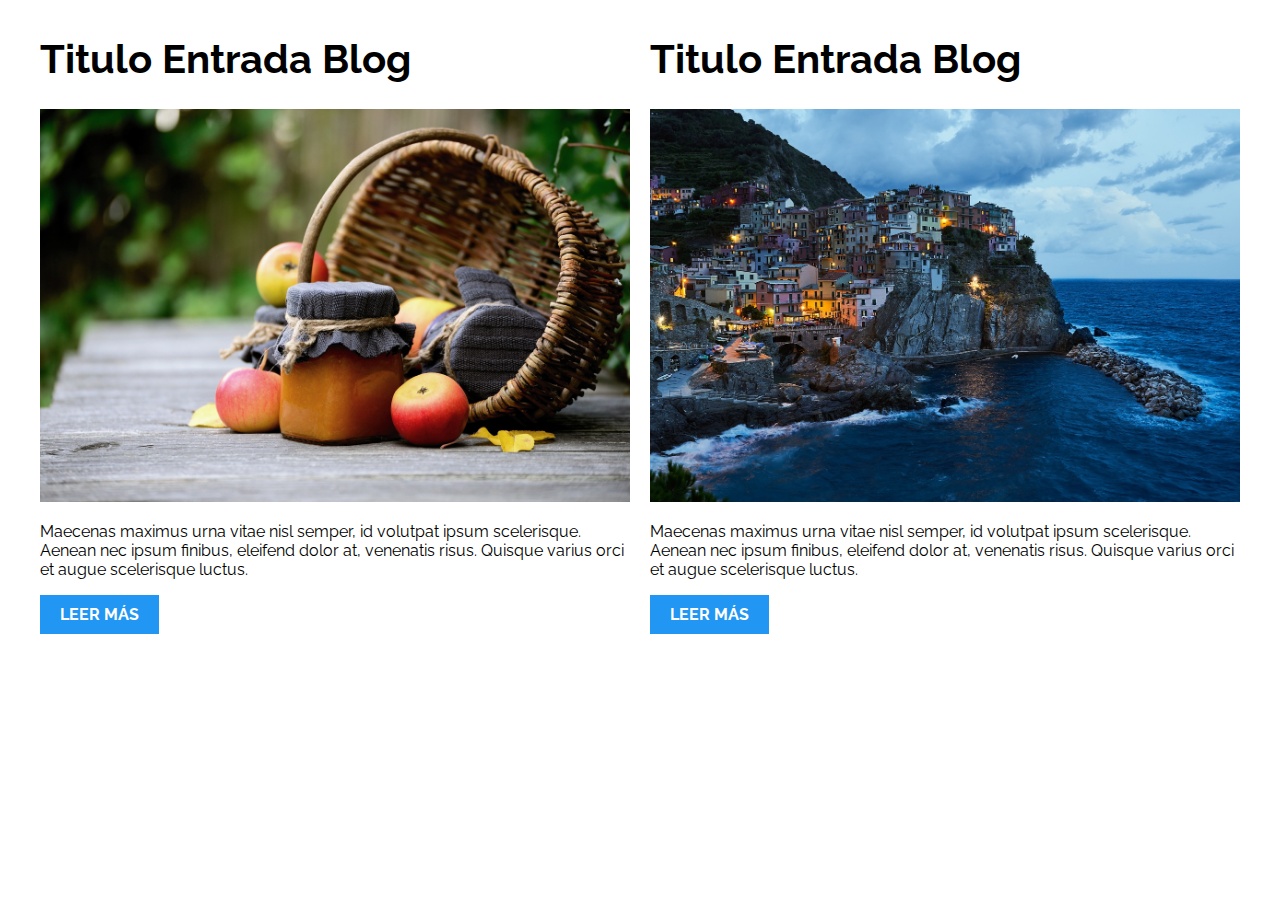
<file: 01-2columnas_iguales_css_grid/index.html>
<!DOCTYPE html>
<html>

<head>
    <meta charset="utf-8">
    <title>Patrones Responsive Web Design - 2 Columnas</title>
    <link rel="stylesheet" href="https://necolas.github.io/normalize.css/8.0.1/normalize.css">
    <link href="https://fonts.googleapis.com/css?family=Raleway:400,700,900" rel="stylesheet">
    <link rel="stylesheet" href="css/styles.css">
    <meta name="viewport" content="width=device-width, initial-scale=1">
</head>

<body>

    <div class="contenedor dos-columna">
        <article class="entrada-blog">
            <h1>Titulo Entrada Blog</h1>
            <img src="img/imagen1.jpg">
            <p>Maecenas maximus urna vitae nisl semper, id volutpat ipsum scelerisque. Aenean nec ipsum finibus, eleifend dolor at, venenatis risus. Quisque varius orci et augue scelerisque luctus.</p>
            <a href="#">Leer más</a>
        </article>
        <article class="entrada-blog">
            <h1>Titulo Entrada Blog</h1>
            <img src="img/imagen2.jpg">
            <p>Maecenas maximus urna vitae nisl semper, id volutpat ipsum scelerisque. Aenean nec ipsum finibus, eleifend dolor at, venenatis risus. Quisque varius orci et augue scelerisque luctus.</p>
            <a href="#">Leer más</a>
        </article>
    </div>

</body>

</html>
</file>
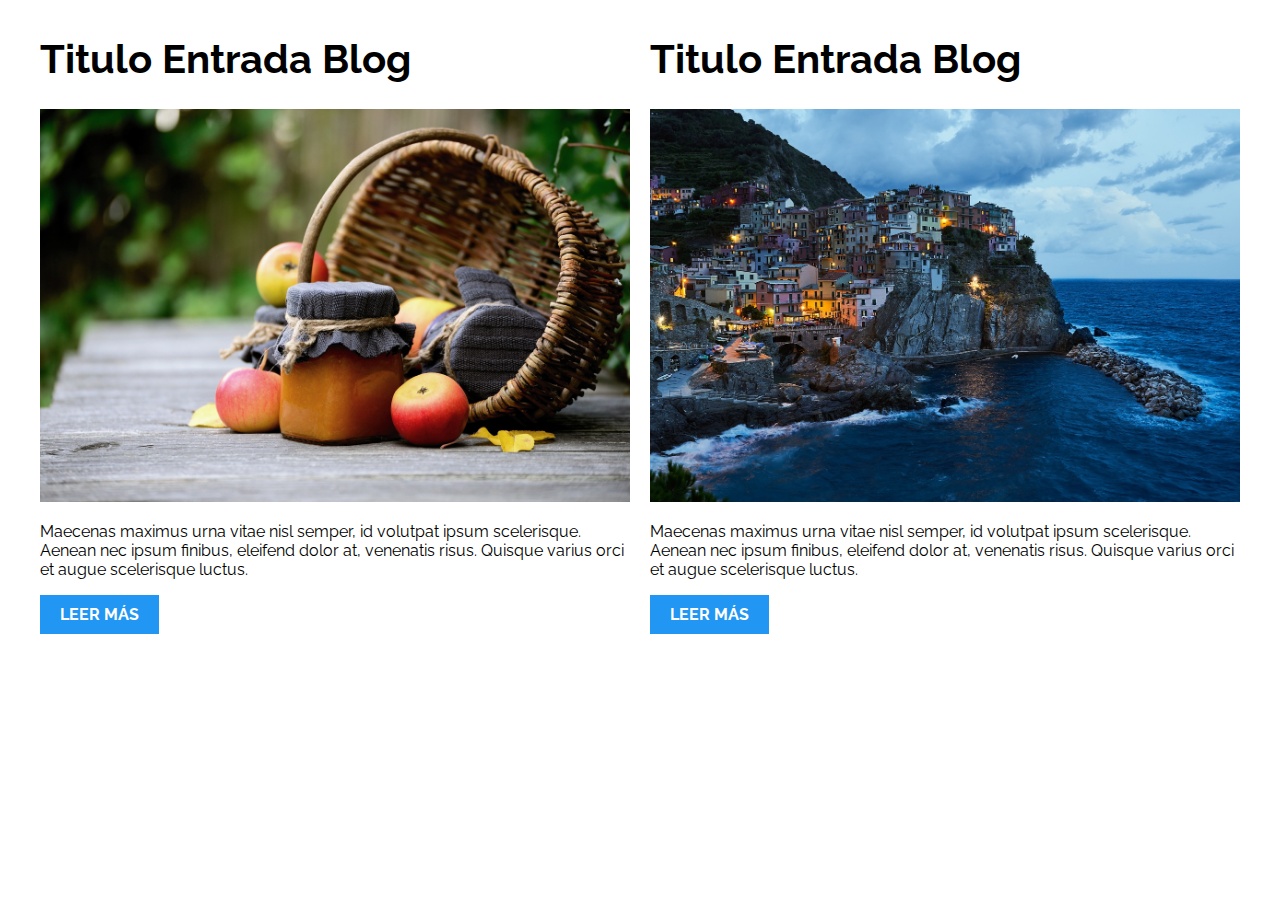
<file: 02-2columnas_iguales_flexbox/index.html>
<!DOCTYPE html>
<html>

<head>
    <meta charset="utf-8">
    <title>Patrones Responsive Web Design - 2 Columnas</title>
    <link rel="stylesheet" href="https://necolas.github.io/normalize.css/8.0.1/normalize.css">
    <link href="https://fonts.googleapis.com/css?family=Raleway:400,700,900" rel="stylesheet">
    <link rel="stylesheet" href="css/styles.css">
    <meta name="viewport" content="width=device-width, initial-scale=1">
</head>

<body>
    <div class="contenedor dos-columna">
        <article class="entrada-blog">
            <h1>Titulo Entrada Blog</h1>
            <img src="img/imagen1.jpg">
            <p>Maecenas maximus urna vitae nisl semper, id volutpat ipsum scelerisque. Aenean nec ipsum finibus, eleifend dolor at, venenatis risus. Quisque varius orci et augue scelerisque luctus.</p>
            <a href="#">Leer más</a>
        </article>
        <article class="entrada-blog">
            <h1>Titulo Entrada Blog</h1>
            <img src="img/imagen2.jpg">
            <p>Maecenas maximus urna vitae nisl semper, id volutpat ipsum scelerisque. Aenean nec ipsum finibus, eleifend dolor at, venenatis risus. Quisque varius orci et augue scelerisque luctus.</p>
            <a href="#">Leer más</a>
        </article>
    </div>

</body>

</html>
</file>
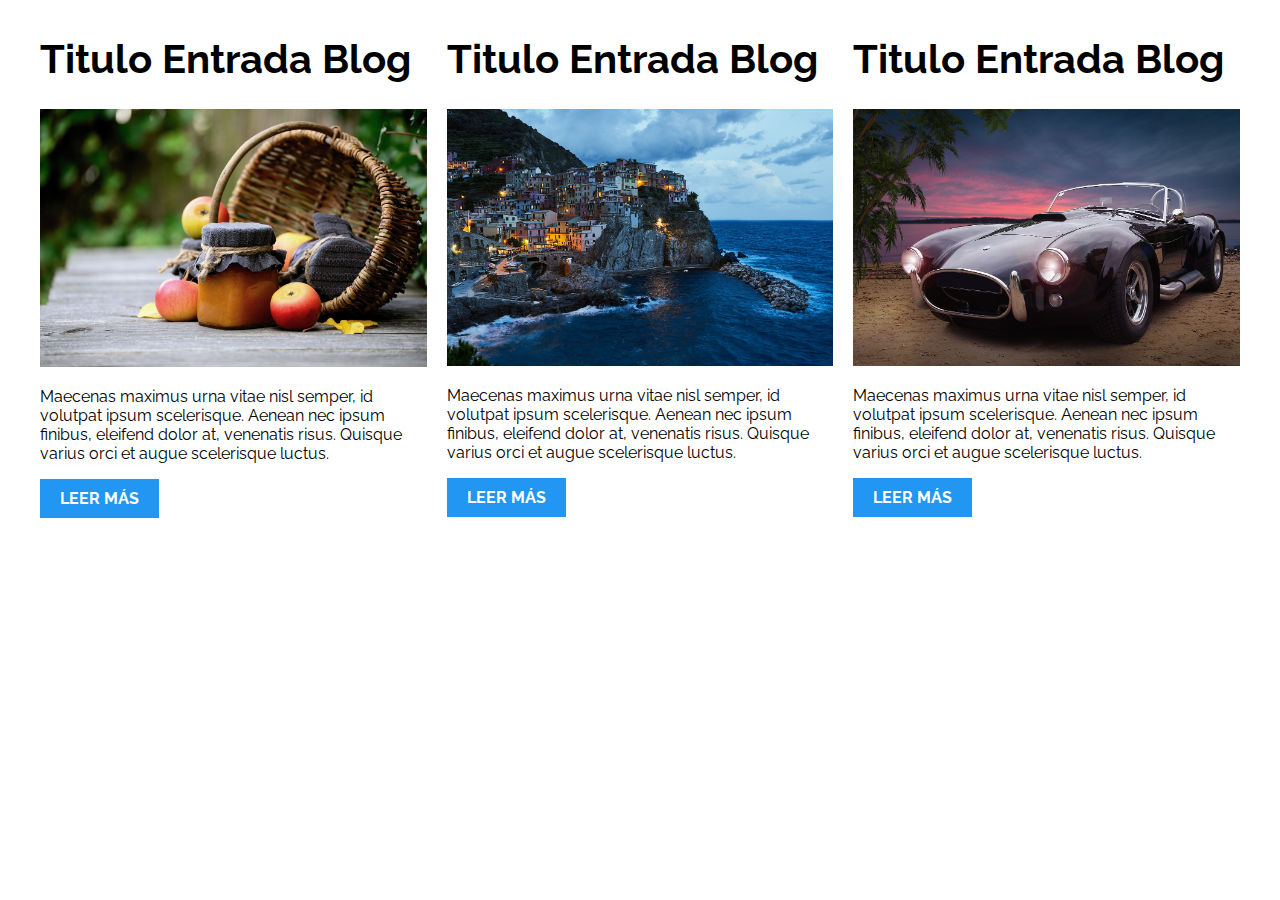
<file: 03-3columnas_iguales_css_grid/index.html>
<!DOCTYPE html>
<html>

<head>
    <meta charset="utf-8">
    <title>Patrones Responsive Web Design - 3 Columnas Iguales</title>
    <link rel="stylesheet" href="https://necolas.github.io/normalize.css/8.0.1/normalize.css">
    <link href="https://fonts.googleapis.com/css?family=Raleway:400,700,900" rel="stylesheet">
    <link rel="stylesheet" href="css/styles.css">
    <meta name="viewport" content="width=device-width, initial-scale=1">
</head>

<body>

    <div class="contenedor tres-columna">
        <article class="entrada-blog">
            <h1>Titulo Entrada Blog</h1>
            <img src="img/imagen1.jpg">
            <p>Maecenas maximus urna vitae nisl semper, id volutpat ipsum scelerisque. Aenean nec ipsum finibus, eleifend dolor at, venenatis risus. Quisque varius orci et augue scelerisque luctus.</p>
            <a href="#">Leer más</a>
        </article>

        <article class="entrada-blog">
            <h1>Titulo Entrada Blog</h1>
            <img src="img/imagen2.jpg">

            <p>Maecenas maximus urna vitae nisl semper, id volutpat ipsum scelerisque. Aenean nec ipsum finibus, eleifend dolor at, venenatis risus. Quisque varius orci et augue scelerisque luctus.</p>
            <a href="#">Leer más</a>
        </article>

        <article class="entrada-blog">
            <h1>Titulo Entrada Blog</h1>
            <img src="img/imagen3.jpg">

            <p>Maecenas maximus urna vitae nisl semper, id volutpat ipsum scelerisque. Aenean nec ipsum finibus, eleifend dolor at, venenatis risus. Quisque varius orci et augue scelerisque luctus.</p>
            <a href="#">Leer más</a>
        </article>
    </div>

</body>

</html>
</file>
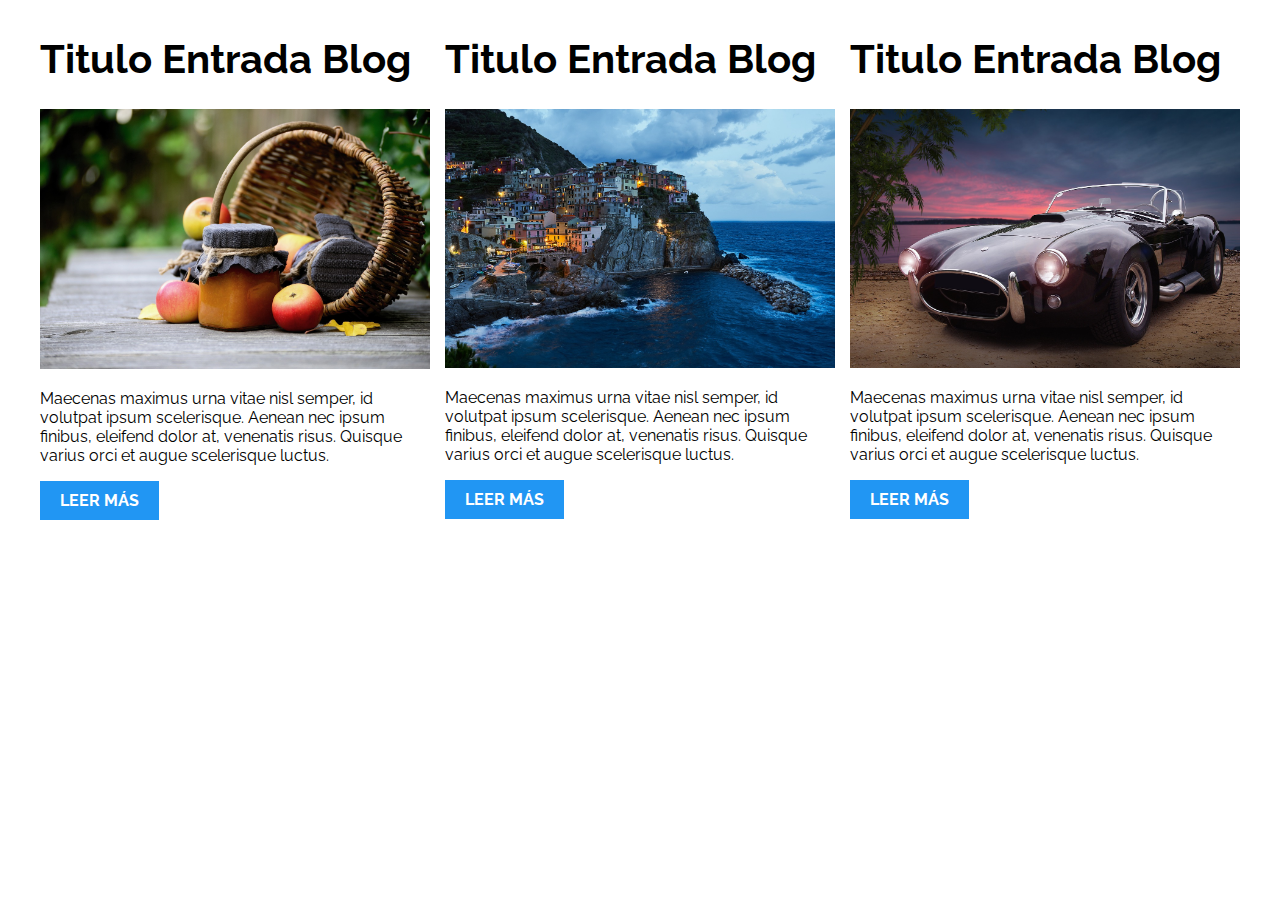
<file: 04-3columnas_iguales_flexbox/index.html>
<!DOCTYPE html>
<html>

<head>
    <meta charset="utf-8">
    <title>Patrones Responsive Web Design - 3 Columnas Iguales</title>
    <link rel="stylesheet" href="https://necolas.github.io/normalize.css/8.0.1/normalize.css">
    <link href="https://fonts.googleapis.com/css?family=Raleway:400,700,900" rel="stylesheet">
    <link rel="stylesheet" href="css/styles.css">
    <meta name="viewport" content="width=device-width, initial-scale=1">
</head>

<body>

    <div class="contenedor tres-columna">
        <article class="entrada-blog">
            <h1>Titulo Entrada Blog</h1>
            <img src="img/imagen1.jpg">
            <p>Maecenas maximus urna vitae nisl semper, id volutpat ipsum scelerisque. Aenean nec ipsum finibus, eleifend dolor at, venenatis risus. Quisque varius orci et augue scelerisque luctus.</p>
            <a href="#">Leer más</a>
        </article>

        <article class="entrada-blog">
            <h1>Titulo Entrada Blog</h1>
            <img src="img/imagen2.jpg">

            <p>Maecenas maximus urna vitae nisl semper, id volutpat ipsum scelerisque. Aenean nec ipsum finibus, eleifend dolor at, venenatis risus. Quisque varius orci et augue scelerisque luctus.</p>
            <a href="#">Leer más</a>
        </article>

        <article class="entrada-blog">
            <h1>Titulo Entrada Blog</h1>
            <img src="img/imagen3.jpg">

            <p>Maecenas maximus urna vitae nisl semper, id volutpat ipsum scelerisque. Aenean nec ipsum finibus, eleifend dolor at, venenatis risus. Quisque varius orci et augue scelerisque luctus.</p>
            <a href="#">Leer más</a>
        </article>
    </div>
</body>

</html>
</file>
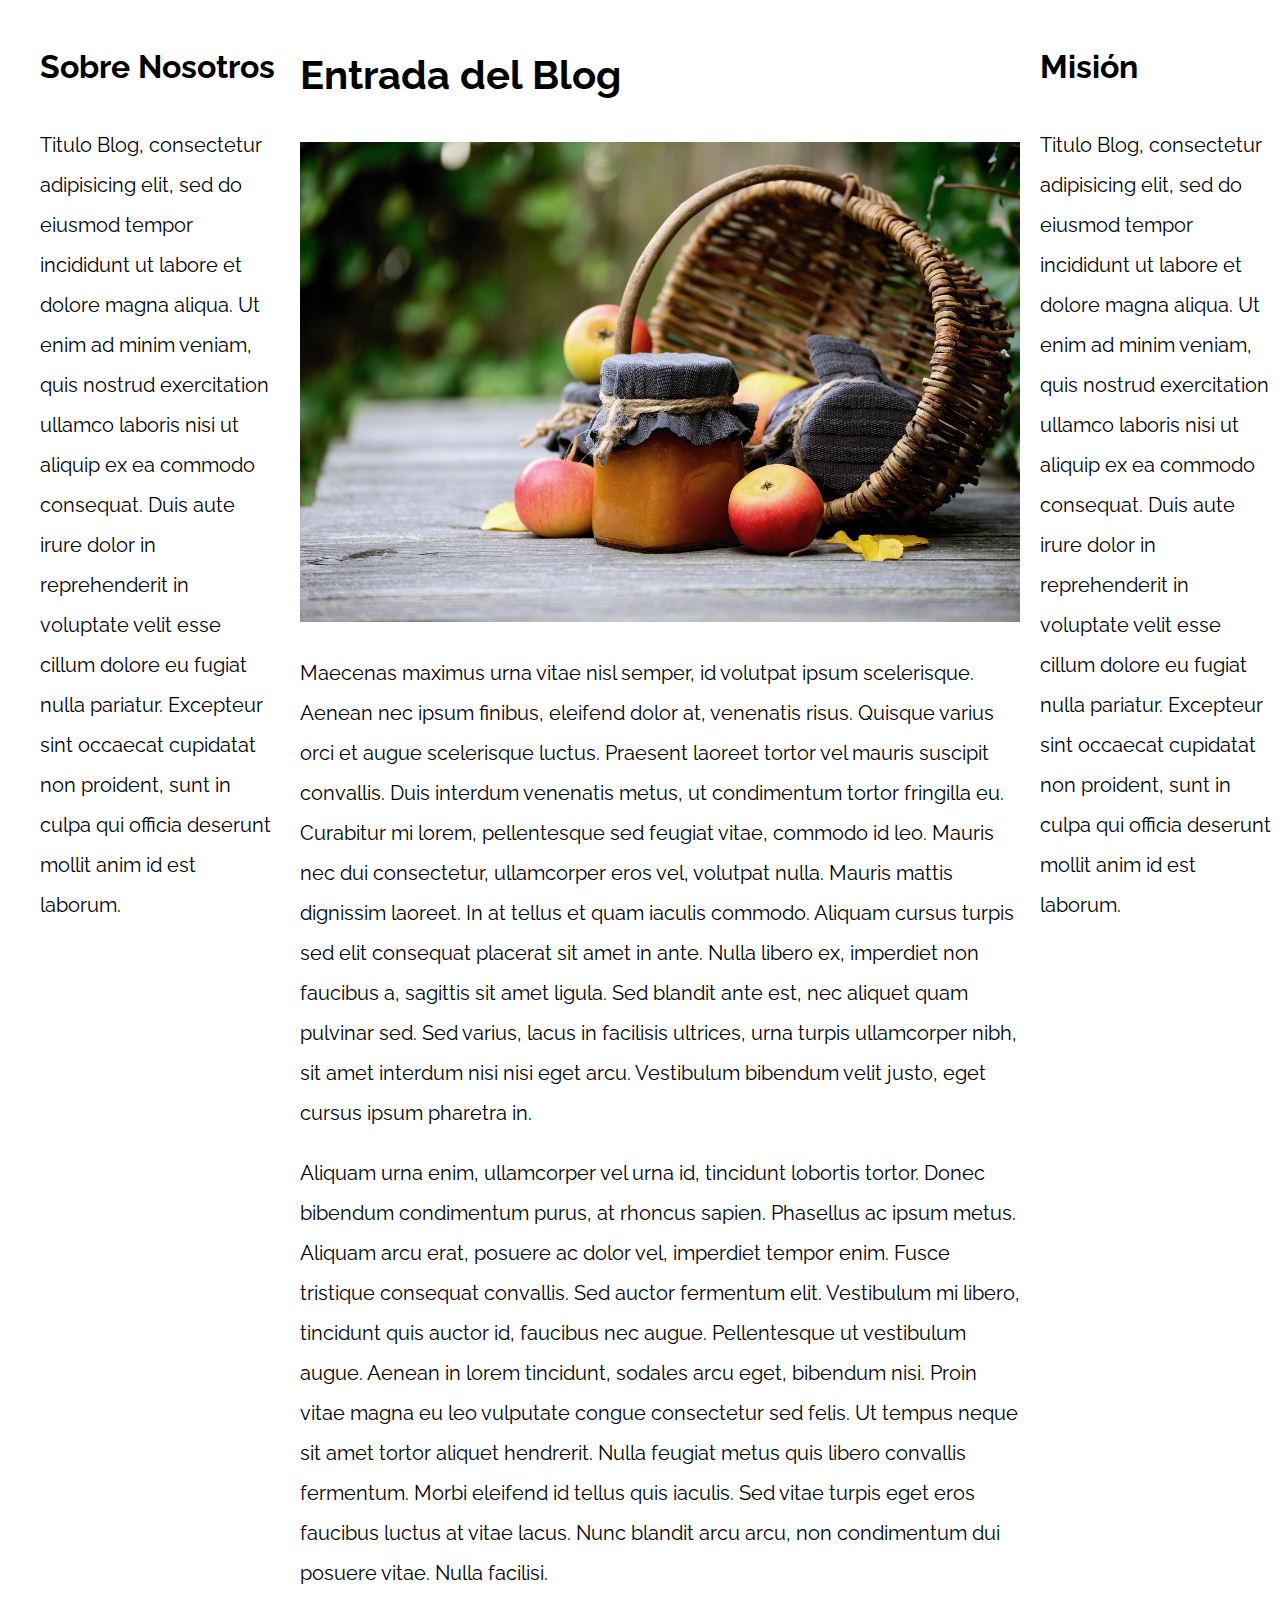
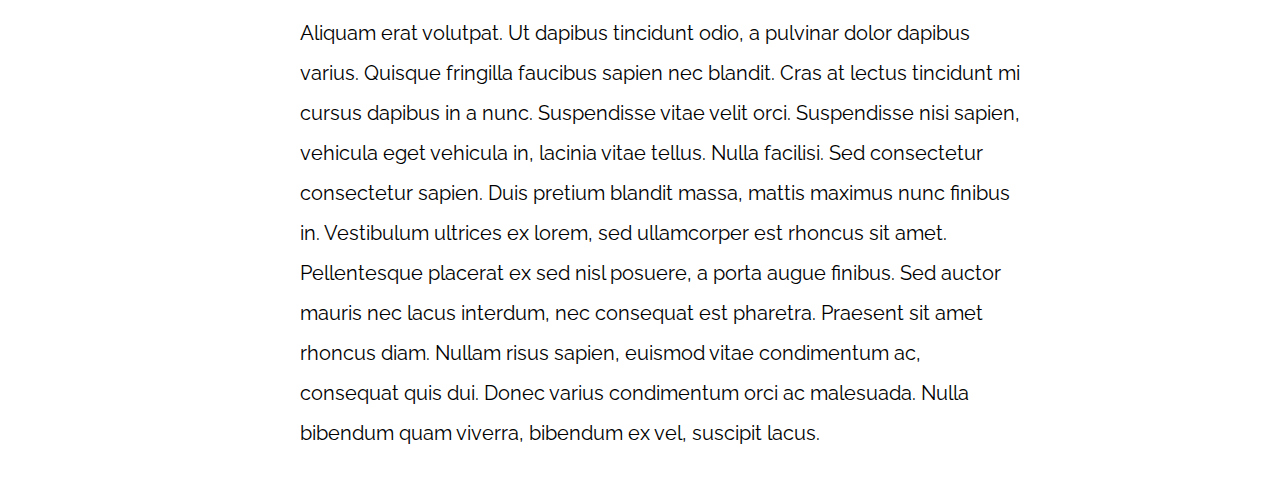
<file: 05-3columnas_css_grid/index.html>
<!DOCTYPE html>
<html>

<head>
    <meta charset="utf-8">
    <title>Patrones Responsive Web Design</title>
    <link rel="stylesheet" href="https://necolas.github.io/normalize.css/8.0.1/normalize.css">
    <link href="https://fonts.googleapis.com/css?family=Raleway:400,700,900" rel="stylesheet">
    <link rel="stylesheet" href="css/styles.css">
    <meta name="viewport" content="width=device-width, initial-scale=1">
</head>

<body>

    <div class="contenedor contenedor-grid">
        <main class="principal">
            <article>
                <h1>Entrada del Blog</h1>
                <img src="img/imagen1.jpg">

                <p>Maecenas maximus urna vitae nisl semper, id volutpat ipsum scelerisque. Aenean nec ipsum finibus, eleifend dolor at, venenatis risus. Quisque varius orci et augue scelerisque luctus. Praesent laoreet tortor vel mauris suscipit convallis.
                    Duis interdum venenatis metus, ut condimentum tortor fringilla eu. Curabitur mi lorem, pellentesque sed feugiat vitae, commodo id leo. Mauris nec dui consectetur, ullamcorper eros vel, volutpat nulla. Mauris mattis dignissim laoreet.
                    In at tellus et quam iaculis commodo. Aliquam cursus turpis sed elit consequat placerat sit amet in ante. Nulla libero ex, imperdiet non faucibus a, sagittis sit amet ligula. Sed blandit ante est, nec aliquet quam pulvinar sed. Sed
                    varius, lacus in facilisis ultrices, urna turpis ullamcorper nibh, sit amet interdum nisi nisi eget arcu. Vestibulum bibendum velit justo, eget cursus ipsum pharetra in.</p>

                <p>Aliquam urna enim, ullamcorper vel urna id, tincidunt lobortis tortor. Donec bibendum condimentum purus, at rhoncus sapien. Phasellus ac ipsum metus. Aliquam arcu erat, posuere ac dolor vel, imperdiet tempor enim. Fusce tristique consequat
                    convallis. Sed auctor fermentum elit. Vestibulum mi libero, tincidunt quis auctor id, faucibus nec augue. Pellentesque ut vestibulum augue. Aenean in lorem tincidunt, sodales arcu eget, bibendum nisi. Proin vitae magna eu leo vulputate
                    congue consectetur sed felis. Ut tempus neque sit amet tortor aliquet hendrerit. Nulla feugiat metus quis libero convallis fermentum. Morbi eleifend id tellus quis iaculis. Sed vitae turpis eget eros faucibus luctus at vitae lacus.
                    Nunc blandit arcu arcu, non condimentum dui posuere vitae. Nulla facilisi.</p>

                <p>Aliquam erat volutpat. Ut dapibus tincidunt odio, a pulvinar dolor dapibus varius. Quisque fringilla faucibus sapien nec blandit. Cras at lectus tincidunt mi cursus dapibus in a nunc. Suspendisse vitae velit orci. Suspendisse nisi sapien,
                    vehicula eget vehicula in, lacinia vitae tellus. Nulla facilisi. Sed consectetur consectetur sapien. Duis pretium blandit massa, mattis maximus nunc finibus in. Vestibulum ultrices ex lorem, sed ullamcorper est rhoncus sit amet. Pellentesque
                    placerat ex sed nisl posuere, a porta augue finibus. Sed auctor mauris nec lacus interdum, nec consequat est pharetra. Praesent sit amet rhoncus diam. Nullam risus sapien, euismod vitae condimentum ac, consequat quis dui. Donec varius
                    condimentum orci ac malesuada. Nulla bibendum quam viverra, bibendum ex vel, suscipit lacus.</p>

            </article>
        </main>

        <aside class="sidebar-1">
            <h2>Sobre Nosotros</h2>
            <p>Titulo Blog, consectetur adipisicing elit, sed do eiusmod tempor incididunt ut labore et dolore magna aliqua. Ut enim ad minim veniam, quis nostrud exercitation ullamco laboris nisi ut aliquip ex ea commodo consequat. Duis aute irure dolor
                in reprehenderit in voluptate velit esse cillum dolore eu fugiat nulla pariatur. Excepteur sint occaecat cupidatat non proident, sunt in culpa qui officia deserunt mollit anim id est laborum.</p>
        </aside>
        <aside class="sidebar-2">
            <h2>Misión</h2>
            <p>Titulo Blog, consectetur adipisicing elit, sed do eiusmod tempor incididunt ut labore et dolore magna aliqua. Ut enim ad minim veniam, quis nostrud exercitation ullamco laboris nisi ut aliquip ex ea commodo consequat. Duis aute irure dolor
                in reprehenderit in voluptate velit esse cillum dolore eu fugiat nulla pariatur. Excepteur sint occaecat cupidatat non proident, sunt in culpa qui officia deserunt mollit anim id est laborum.</p>
        </aside>
    </div>

</body>

</html>
</file>
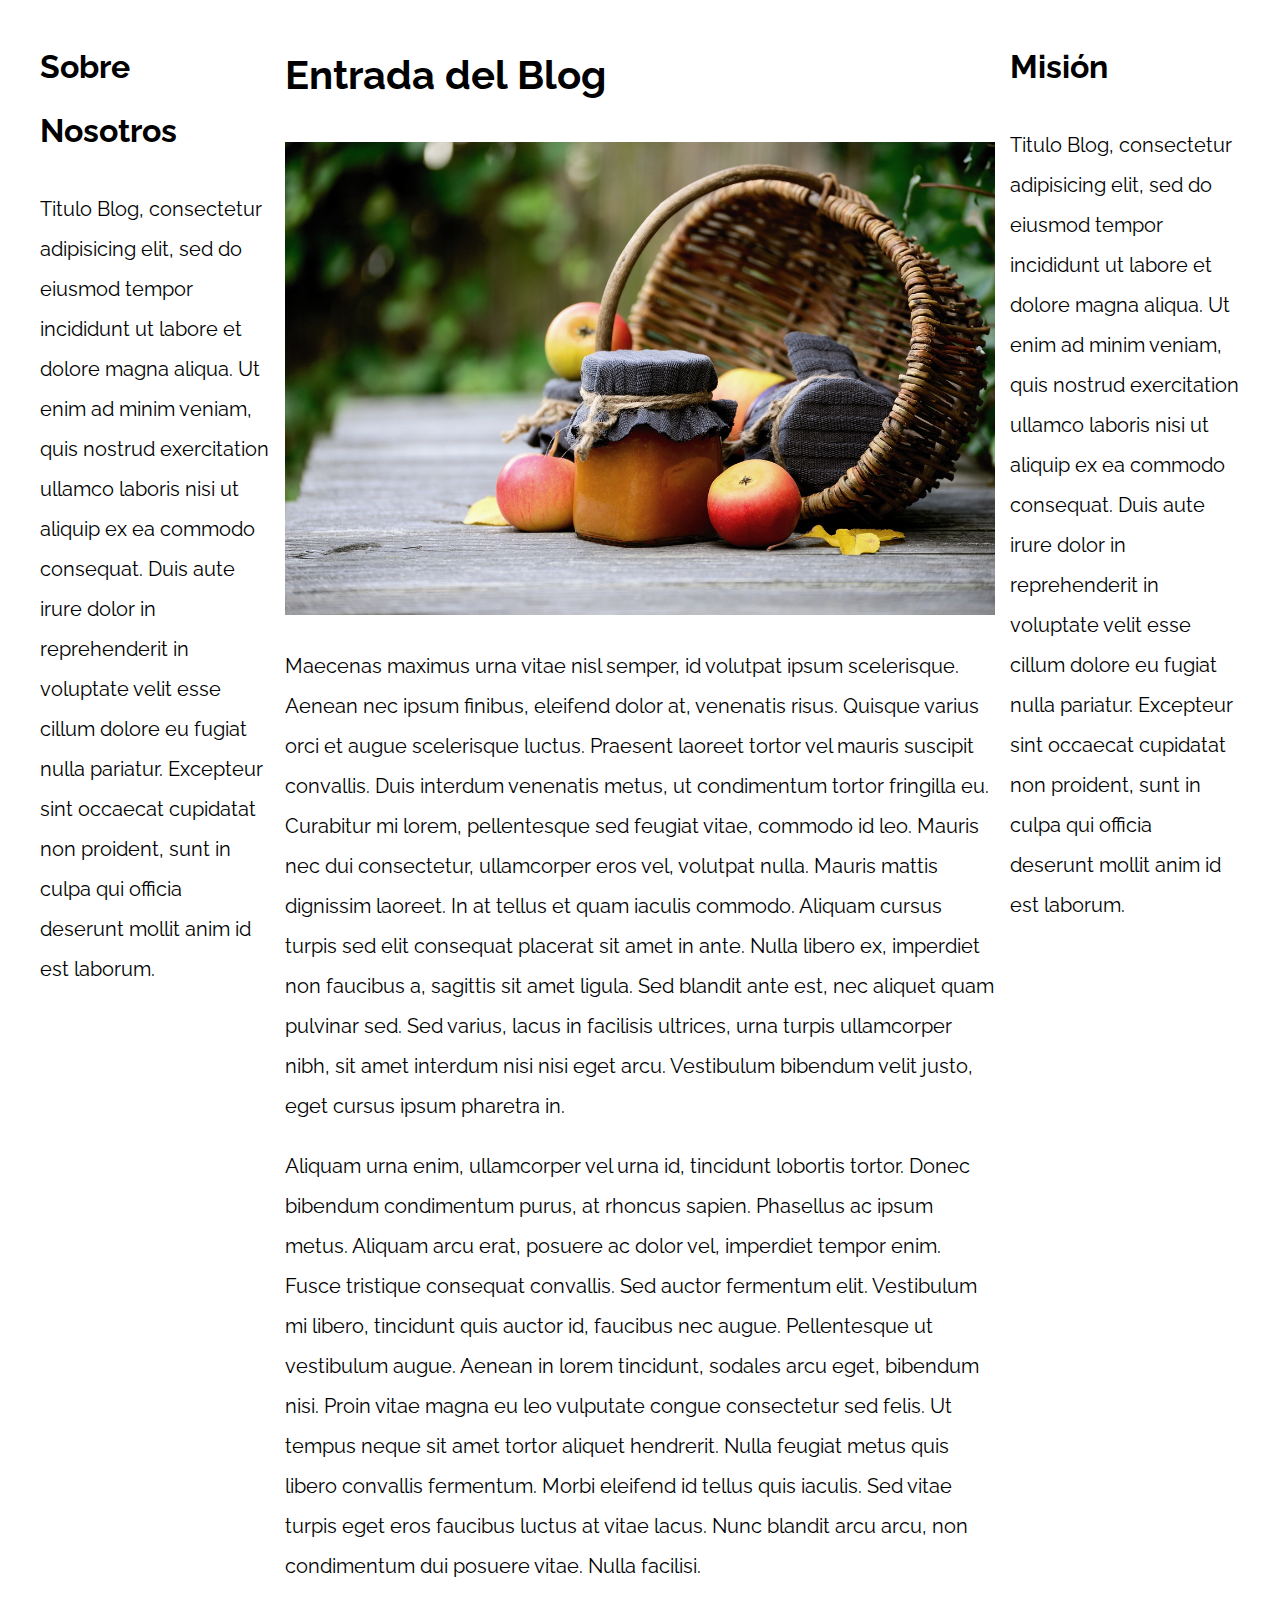
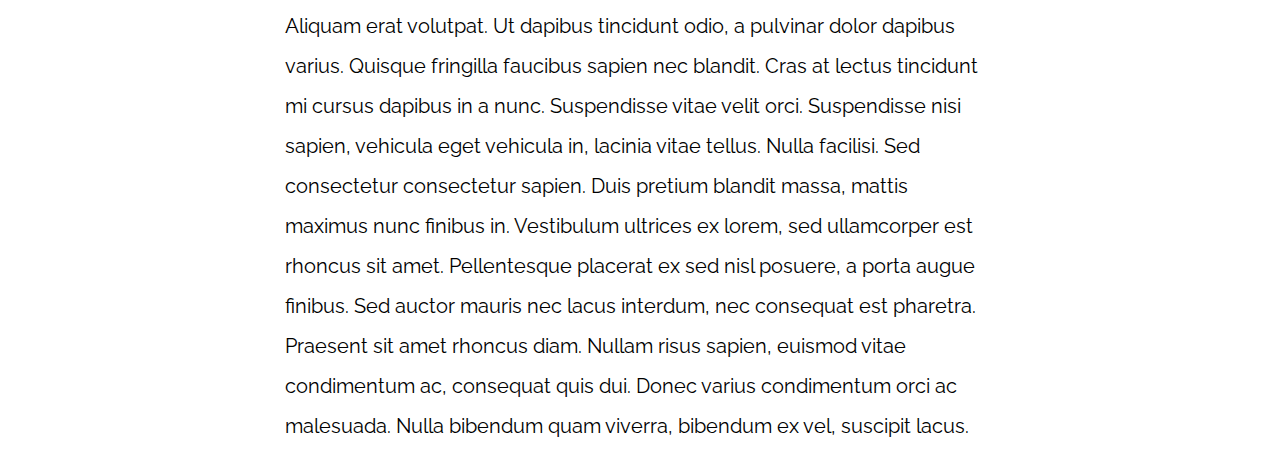
<file: 06-3columnas_flexbox/index.html>
<!DOCTYPE html>
<html>

<head>
    <meta charset="utf-8">
    <title>Patrones Responsive Web Design</title>
    <link rel="stylesheet" href="https://necolas.github.io/normalize.css/8.0.1/normalize.css">
    <link href="https://fonts.googleapis.com/css?family=Raleway:400,700,900" rel="stylesheet">
    <link rel="stylesheet" href="css/styles.css">
    <meta name="viewport" content="width=device-width, initial-scale=1">
</head>

<body>

    <div class="contenedor contenedor-flex">
        <main class="contenido-principal">
            <article>
                <h1>Entrada del Blog</h1>
                <img src="img/imagen1.jpg">

                <p>Maecenas maximus urna vitae nisl semper, id volutpat ipsum scelerisque. Aenean nec ipsum finibus, eleifend dolor at, venenatis risus. Quisque varius orci et augue scelerisque luctus. Praesent laoreet tortor vel mauris suscipit convallis.
                    Duis interdum venenatis metus, ut condimentum tortor fringilla eu. Curabitur mi lorem, pellentesque sed feugiat vitae, commodo id leo. Mauris nec dui consectetur, ullamcorper eros vel, volutpat nulla. Mauris mattis dignissim laoreet.
                    In at tellus et quam iaculis commodo. Aliquam cursus turpis sed elit consequat placerat sit amet in ante. Nulla libero ex, imperdiet non faucibus a, sagittis sit amet ligula. Sed blandit ante est, nec aliquet quam pulvinar sed. Sed
                    varius, lacus in facilisis ultrices, urna turpis ullamcorper nibh, sit amet interdum nisi nisi eget arcu. Vestibulum bibendum velit justo, eget cursus ipsum pharetra in.</p>

                <p>Aliquam urna enim, ullamcorper vel urna id, tincidunt lobortis tortor. Donec bibendum condimentum purus, at rhoncus sapien. Phasellus ac ipsum metus. Aliquam arcu erat, posuere ac dolor vel, imperdiet tempor enim. Fusce tristique consequat
                    convallis. Sed auctor fermentum elit. Vestibulum mi libero, tincidunt quis auctor id, faucibus nec augue. Pellentesque ut vestibulum augue. Aenean in lorem tincidunt, sodales arcu eget, bibendum nisi. Proin vitae magna eu leo vulputate
                    congue consectetur sed felis. Ut tempus neque sit amet tortor aliquet hendrerit. Nulla feugiat metus quis libero convallis fermentum. Morbi eleifend id tellus quis iaculis. Sed vitae turpis eget eros faucibus luctus at vitae lacus.
                    Nunc blandit arcu arcu, non condimentum dui posuere vitae. Nulla facilisi.</p>

                <p>Aliquam erat volutpat. Ut dapibus tincidunt odio, a pulvinar dolor dapibus varius. Quisque fringilla faucibus sapien nec blandit. Cras at lectus tincidunt mi cursus dapibus in a nunc. Suspendisse vitae velit orci. Suspendisse nisi sapien,
                    vehicula eget vehicula in, lacinia vitae tellus. Nulla facilisi. Sed consectetur consectetur sapien. Duis pretium blandit massa, mattis maximus nunc finibus in. Vestibulum ultrices ex lorem, sed ullamcorper est rhoncus sit amet. Pellentesque
                    placerat ex sed nisl posuere, a porta augue finibus. Sed auctor mauris nec lacus interdum, nec consequat est pharetra. Praesent sit amet rhoncus diam. Nullam risus sapien, euismod vitae condimentum ac, consequat quis dui. Donec varius
                    condimentum orci ac malesuada. Nulla bibendum quam viverra, bibendum ex vel, suscipit lacus.</p>

            </article>
        </main>

        <aside class="sidebar-1 sidebar">
            <h2>Sobre Nosotros</h2>
            <p>Titulo Blog, consectetur adipisicing elit, sed do eiusmod tempor incididunt ut labore et dolore magna aliqua. Ut enim ad minim veniam, quis nostrud exercitation ullamco laboris nisi ut aliquip ex ea commodo consequat. Duis aute irure dolor
                in reprehenderit in voluptate velit esse cillum dolore eu fugiat nulla pariatur. Excepteur sint occaecat cupidatat non proident, sunt in culpa qui officia deserunt mollit anim id est laborum.</p>
        </aside>
        <aside class="sidebar-2 sidebar">
            <h2>Misión</h2>
            <p>Titulo Blog, consectetur adipisicing elit, sed do eiusmod tempor incididunt ut labore et dolore magna aliqua. Ut enim ad minim veniam, quis nostrud exercitation ullamco laboris nisi ut aliquip ex ea commodo consequat. Duis aute irure dolor
                in reprehenderit in voluptate velit esse cillum dolore eu fugiat nulla pariatur. Excepteur sint occaecat cupidatat non proident, sunt in culpa qui officia deserunt mollit anim id est laborum.</p>
        </aside>
    </div>

</body>

</html>
</file>
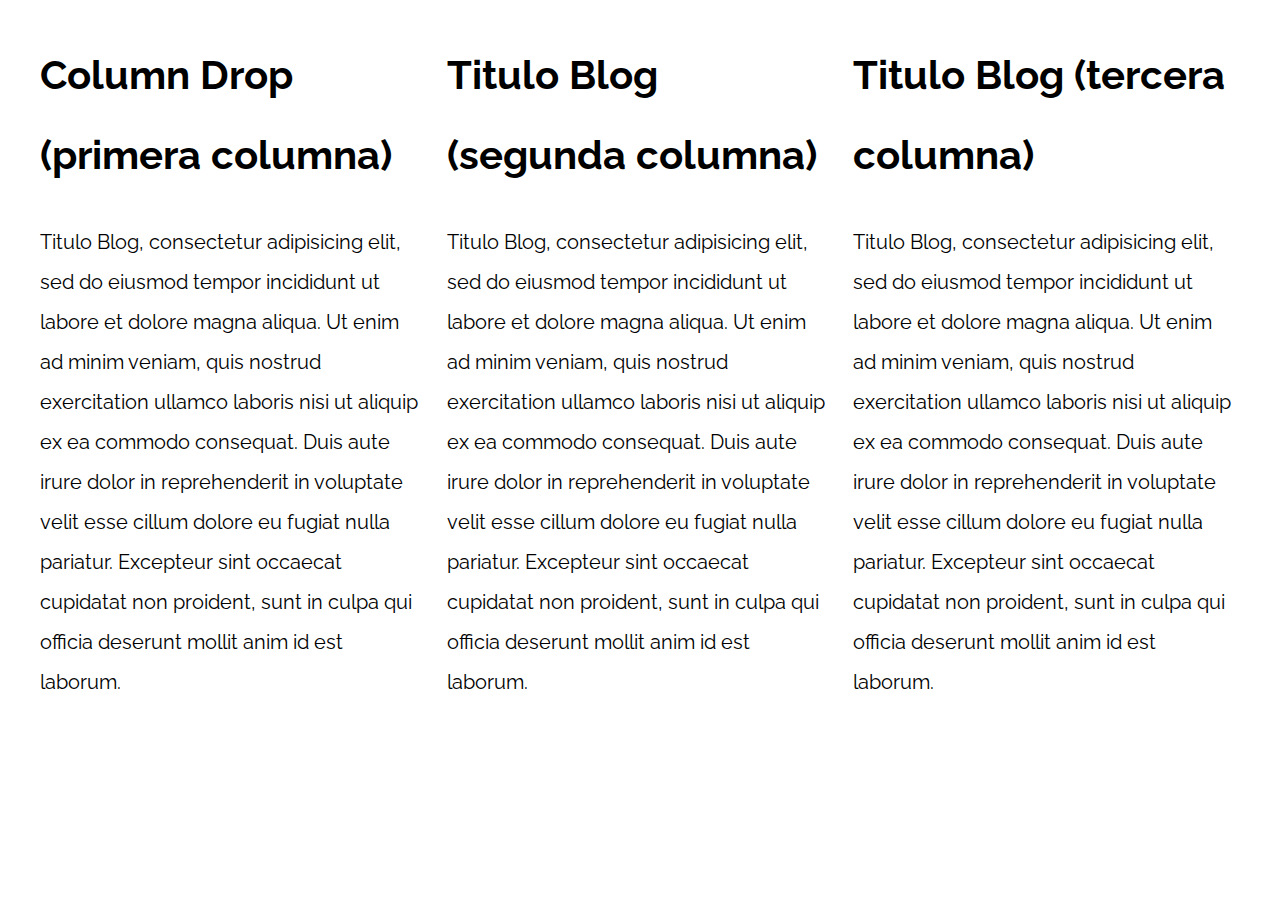
<file: 07-column_drop_css_grid/index.html>
<!DOCTYPE html>
<html>

<head>
    <meta charset="utf-8">
    <title>Patrones Responsive Web Design</title>
    <link rel="stylesheet" href="https://necolas.github.io/normalize.css/8.0.1/normalize.css">
    <link href="https://fonts.googleapis.com/css?family=Raleway:400,700,900" rel="stylesheet">
    <link rel="stylesheet" href="css/styles.css">
    <meta name="viewport" content="width=device-width, initial-scale=1">
</head>

<body>

    <div class="contenedor column-drop-css">
        <main class="">
            <h1>Column Drop (primera columna)</h1>
            <p>
                Titulo Blog, consectetur adipisicing elit, sed do eiusmod tempor incididunt ut labore et dolore magna aliqua. Ut enim ad minim veniam, quis nostrud exercitation ullamco laboris nisi ut aliquip ex ea commodo consequat. Duis aute irure dolor in reprehenderit
                in voluptate velit esse cillum dolore eu fugiat nulla pariatur. Excepteur sint occaecat cupidatat non proident, sunt in culpa qui officia deserunt mollit anim id est laborum.
            </p>
        </main>

        <aside class="primera">
            <h1>Titulo Blog (segunda columna)</h1>
            <p>
                Titulo Blog, consectetur adipisicing elit, sed do eiusmod tempor incididunt ut labore et dolore magna aliqua. Ut enim ad minim veniam, quis nostrud exercitation ullamco laboris nisi ut aliquip ex ea commodo consequat. Duis aute irure dolor in reprehenderit
                in voluptate velit esse cillum dolore eu fugiat nulla pariatur. Excepteur sint occaecat cupidatat non proident, sunt in culpa qui officia deserunt mollit anim id est laborum.
            </p>
        </aside>

        <aside class="segunda">
            <h1>Titulo Blog (tercera columna)</h1>
            <p>
                Titulo Blog, consectetur adipisicing elit, sed do eiusmod tempor incididunt ut labore et dolore magna aliqua. Ut enim ad minim veniam, quis nostrud exercitation ullamco laboris nisi ut aliquip ex ea commodo consequat. Duis aute irure dolor in reprehenderit
                in voluptate velit esse cillum dolore eu fugiat nulla pariatur. Excepteur sint occaecat cupidatat non proident, sunt in culpa qui officia deserunt mollit anim id est laborum.
            </p>
        </aside>
    </div>

</body>

</html>
</file>
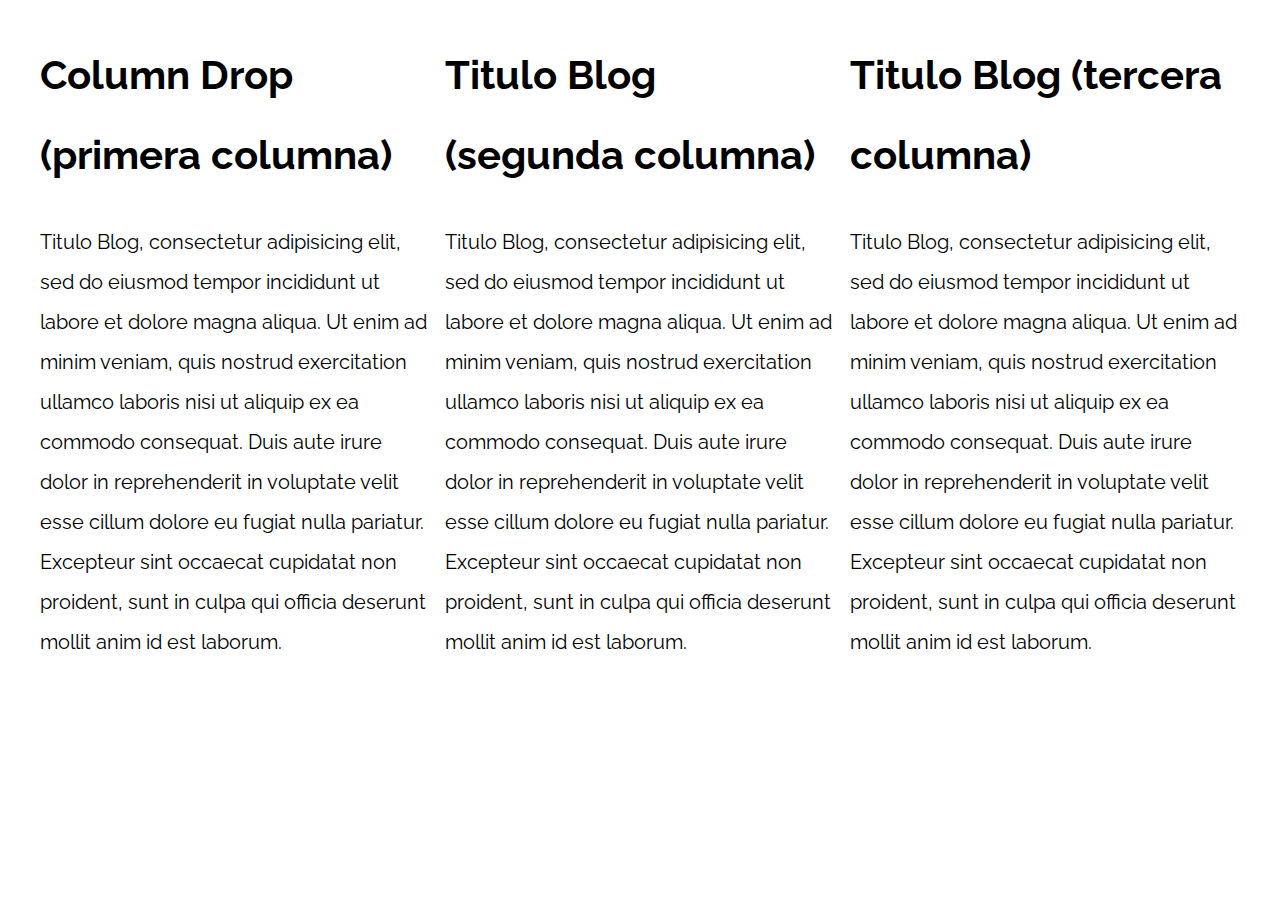
<file: 08-column_drop_flexbox/index.html>
<!DOCTYPE html>
<html>

<head>
    <meta charset="utf-8">
    <title>Patrones Responsive Web Design</title>
    <link rel="stylesheet" href="https://necolas.github.io/normalize.css/8.0.1/normalize.css">
    <link href="https://fonts.googleapis.com/css?family=Raleway:400,700,900" rel="stylesheet">
    <link rel="stylesheet" href="css/styles.css">
    <meta name="viewport" content="width=device-width, initial-scale=1">
</head>

<body>

    <div class="contenedor column-drop-flex">
        <main class="principal">
            <h1>Column Drop (primera columna)</h1>
            <p>
                Titulo Blog, consectetur adipisicing elit, sed do eiusmod tempor incididunt ut labore et dolore magna aliqua. Ut enim ad minim veniam, quis nostrud exercitation ullamco laboris nisi ut aliquip ex ea commodo consequat. Duis aute irure dolor in reprehenderit
                in voluptate velit esse cillum dolore eu fugiat nulla pariatur. Excepteur sint occaecat cupidatat non proident, sunt in culpa qui officia deserunt mollit anim id est laborum.
            </p>
        </main>

        <aside class="primera">
            <h1>Titulo Blog (segunda columna)</h1>
            <p>
                Titulo Blog, consectetur adipisicing elit, sed do eiusmod tempor incididunt ut labore et dolore magna aliqua. Ut enim ad minim veniam, quis nostrud exercitation ullamco laboris nisi ut aliquip ex ea commodo consequat. Duis aute irure dolor in reprehenderit
                in voluptate velit esse cillum dolore eu fugiat nulla pariatur. Excepteur sint occaecat cupidatat non proident, sunt in culpa qui officia deserunt mollit anim id est laborum.
            </p>
        </aside>

        <aside class="segunda">
            <h1>Titulo Blog (tercera columna)</h1>
            <p>
                Titulo Blog, consectetur adipisicing elit, sed do eiusmod tempor incididunt ut labore et dolore magna aliqua. Ut enim ad minim veniam, quis nostrud exercitation ullamco laboris nisi ut aliquip ex ea commodo consequat. Duis aute irure dolor in reprehenderit
                in voluptate velit esse cillum dolore eu fugiat nulla pariatur. Excepteur sint occaecat cupidatat non proident, sunt in culpa qui officia deserunt mollit anim id est laborum.
            </p>
        </aside>
    </div>

</body>

</html>
</file>
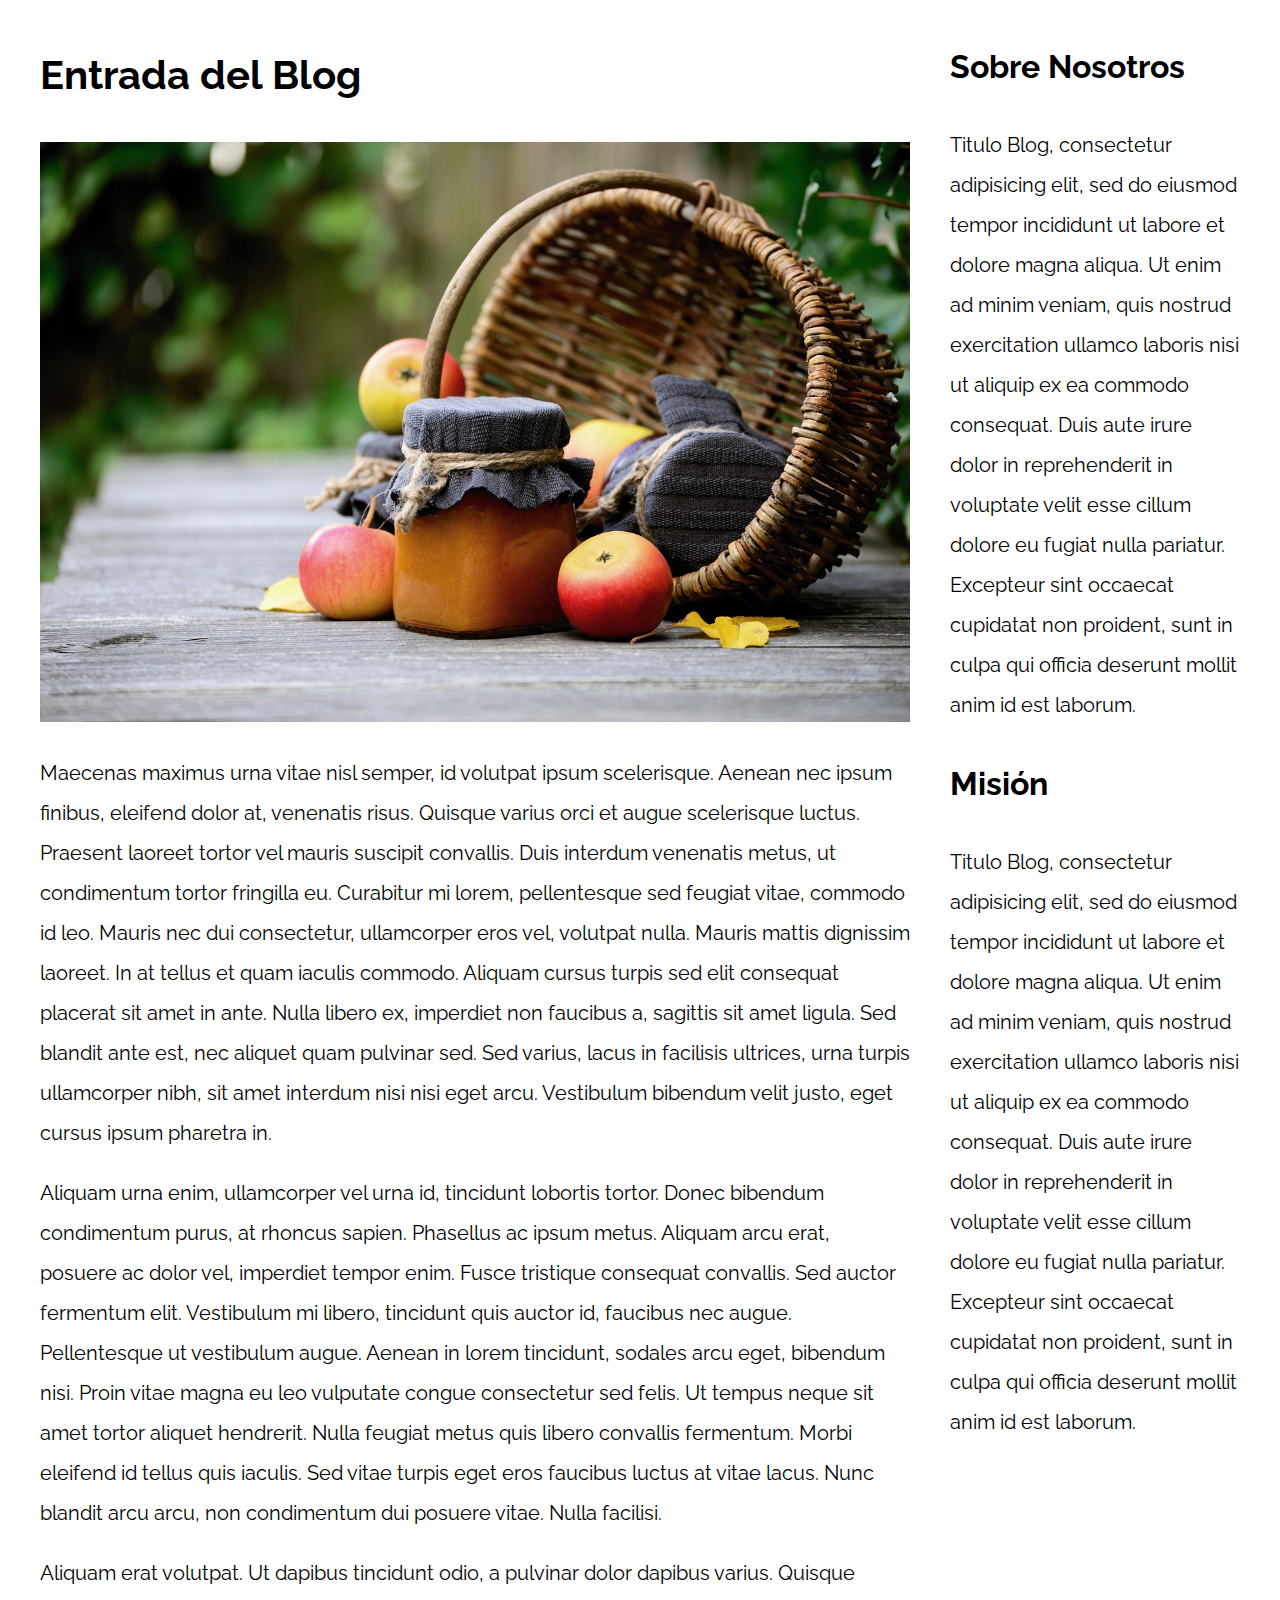
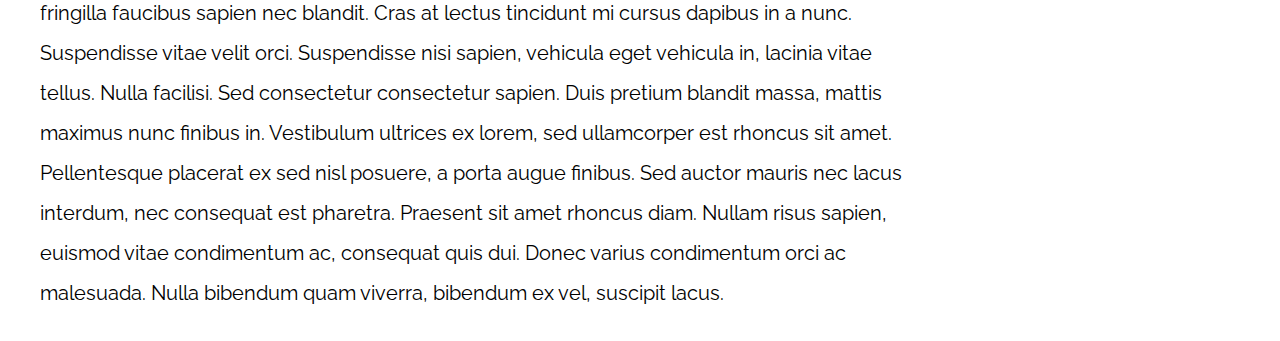
<file: 09-con_sidebar_css_grid/index.html>
<!DOCTYPE html>
<html>
<head>
    <meta charset="utf-8">
    <title>Patrones Responsive Web Design</title>
    <link rel="stylesheet" href="https://necolas.github.io/normalize.css/8.0.1/normalize.css">
    <link href="https://fonts.googleapis.com/css?family=Raleway:400,700,900" rel="stylesheet">
    <link rel="stylesheet" href="css/styles.css">
    <meta name="viewport" content="width=device-width, initial-scale=1">
</head>
<body>
    <div class="contenedor con-sidebar">
        <article>
            <h1>Entrada del Blog</h1>
            <img src="img/imagen1.jpg">

            <p>Maecenas maximus urna vitae nisl semper, id volutpat ipsum scelerisque. Aenean nec ipsum finibus, eleifend dolor at, venenatis risus. Quisque varius orci et augue scelerisque luctus. Praesent laoreet tortor vel mauris suscipit convallis. Duis
                interdum venenatis metus, ut condimentum tortor fringilla eu. Curabitur mi lorem, pellentesque sed feugiat vitae, commodo id leo. Mauris nec dui consectetur, ullamcorper eros vel, volutpat nulla. Mauris mattis dignissim laoreet. In at
                tellus et quam iaculis commodo. Aliquam cursus turpis sed elit consequat placerat sit amet in ante. Nulla libero ex, imperdiet non faucibus a, sagittis sit amet ligula. Sed blandit ante est, nec aliquet quam pulvinar sed. Sed varius, lacus
                in facilisis ultrices, urna turpis ullamcorper nibh, sit amet interdum nisi nisi eget arcu. Vestibulum bibendum velit justo, eget cursus ipsum pharetra in.</p>

            <p>Aliquam urna enim, ullamcorper vel urna id, tincidunt lobortis tortor. Donec bibendum condimentum purus, at rhoncus sapien. Phasellus ac ipsum metus. Aliquam arcu erat, posuere ac dolor vel, imperdiet tempor enim. Fusce tristique consequat
                convallis. Sed auctor fermentum elit. Vestibulum mi libero, tincidunt quis auctor id, faucibus nec augue. Pellentesque ut vestibulum augue. Aenean in lorem tincidunt, sodales arcu eget, bibendum nisi. Proin vitae magna eu leo vulputate
                congue consectetur sed felis. Ut tempus neque sit amet tortor aliquet hendrerit. Nulla feugiat metus quis libero convallis fermentum. Morbi eleifend id tellus quis iaculis. Sed vitae turpis eget eros faucibus luctus at vitae lacus. Nunc
                blandit arcu arcu, non condimentum dui posuere vitae. Nulla facilisi.</p>

            <p>Aliquam erat volutpat. Ut dapibus tincidunt odio, a pulvinar dolor dapibus varius. Quisque fringilla faucibus sapien nec blandit. Cras at lectus tincidunt mi cursus dapibus in a nunc. Suspendisse vitae velit orci. Suspendisse nisi sapien,
                vehicula eget vehicula in, lacinia vitae tellus. Nulla facilisi. Sed consectetur consectetur sapien. Duis pretium blandit massa, mattis maximus nunc finibus in. Vestibulum ultrices ex lorem, sed ullamcorper est rhoncus sit amet. Pellentesque
                placerat ex sed nisl posuere, a porta augue finibus. Sed auctor mauris nec lacus interdum, nec consequat est pharetra. Praesent sit amet rhoncus diam. Nullam risus sapien, euismod vitae condimentum ac, consequat quis dui. Donec varius
                condimentum orci ac malesuada. Nulla bibendum quam viverra, bibendum ex vel, suscipit lacus.</p>
        </article>
        <aside>
            <h2>Sobre Nosotros</h2>
            <p>Titulo Blog, consectetur adipisicing elit, sed do eiusmod tempor incididunt ut labore et dolore magna aliqua. Ut enim ad minim veniam, quis nostrud exercitation ullamco laboris nisi ut aliquip ex ea commodo consequat. Duis aute irure dolor
                in reprehenderit in voluptate velit esse cillum dolore eu fugiat nulla pariatur. Excepteur sint occaecat cupidatat non proident, sunt in culpa qui officia deserunt mollit anim id est laborum.</p>


            <h2>Misión</h2>
            <p>Titulo Blog, consectetur adipisicing elit, sed do eiusmod tempor incididunt ut labore et dolore magna aliqua. Ut enim ad minim veniam, quis nostrud exercitation ullamco laboris nisi ut aliquip ex ea commodo consequat. Duis aute irure dolor
                in reprehenderit in voluptate velit esse cillum dolore eu fugiat nulla pariatur. Excepteur sint occaecat cupidatat non proident, sunt in culpa qui officia deserunt mollit anim id est laborum.</p>
        </aside>
    </div>

</body>

</html>
</file>
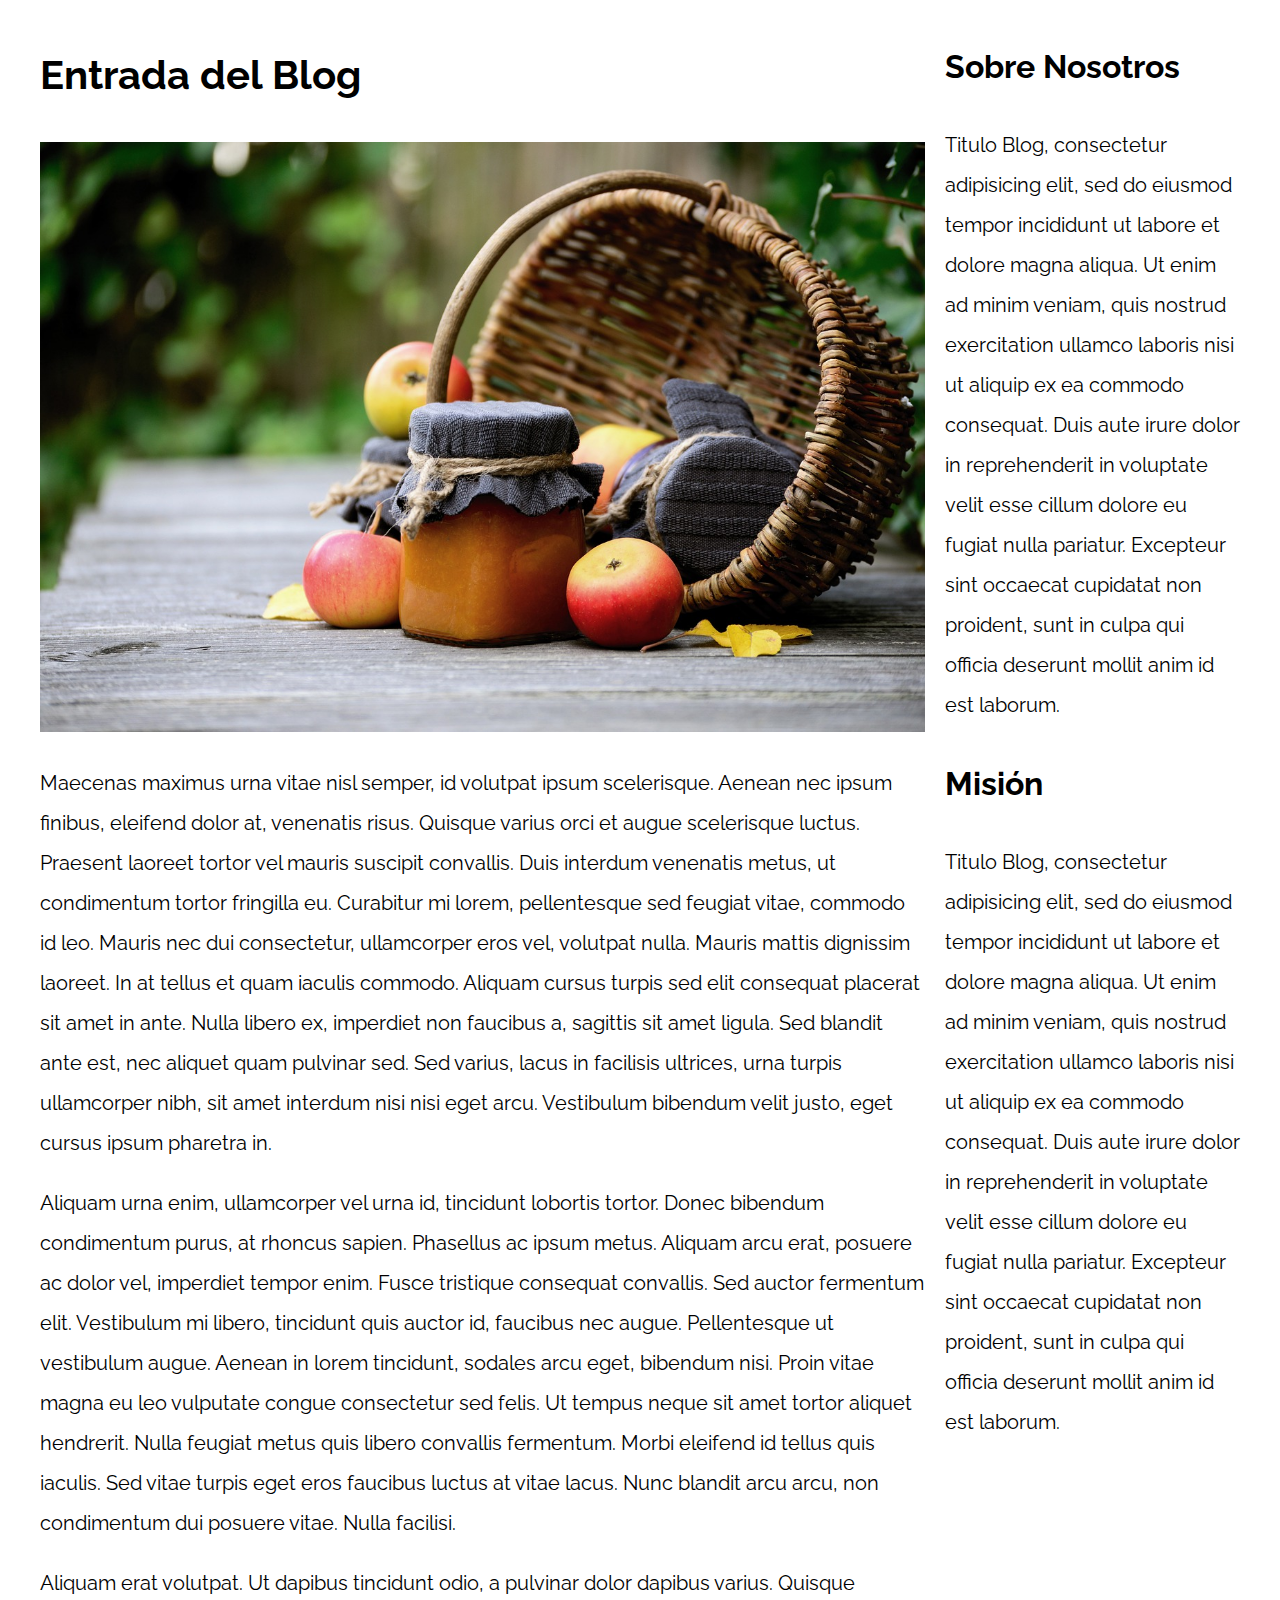
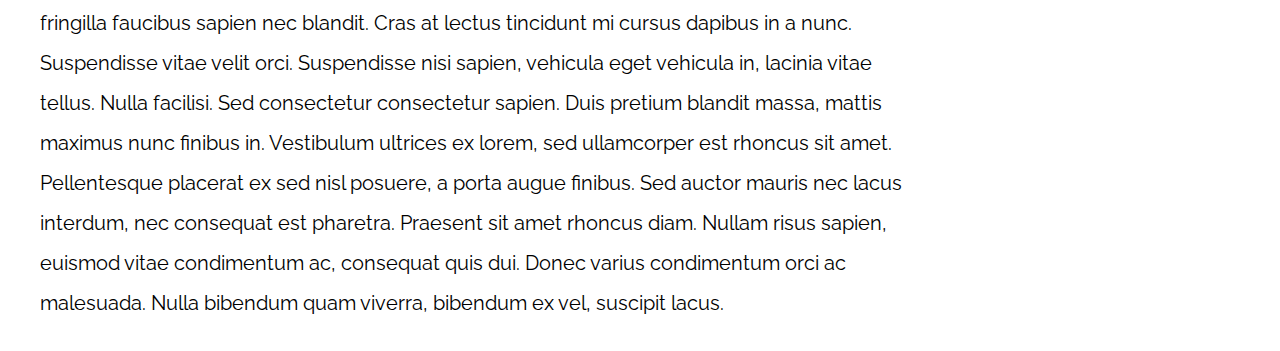
<file: 10-con_sidebar_flexbox/index.html>
<!DOCTYPE html>
<html>

<head>
    <meta charset="utf-8">
    <title>Patrones Responsive Web Design</title>
    <link rel="stylesheet" href="https://necolas.github.io/normalize.css/8.0.1/normalize.css">
    <link href="https://fonts.googleapis.com/css?family=Raleway:400,700,900" rel="stylesheet">
    <link rel="stylesheet" href="css/styles.css">
    <meta name="viewport" content="width=device-width, initial-scale=1">
</head>

<body>

    <div class="contenedor con-sidebar">
        <article>
            <h1>Entrada del Blog</h1>
            <img src="img/imagen1.jpg">

            <p>Maecenas maximus urna vitae nisl semper, id volutpat ipsum scelerisque. Aenean nec ipsum finibus, eleifend dolor at, venenatis risus. Quisque varius orci et augue scelerisque luctus. Praesent laoreet tortor vel mauris suscipit convallis. Duis
                interdum venenatis metus, ut condimentum tortor fringilla eu. Curabitur mi lorem, pellentesque sed feugiat vitae, commodo id leo. Mauris nec dui consectetur, ullamcorper eros vel, volutpat nulla. Mauris mattis dignissim laoreet. In at
                tellus et quam iaculis commodo. Aliquam cursus turpis sed elit consequat placerat sit amet in ante. Nulla libero ex, imperdiet non faucibus a, sagittis sit amet ligula. Sed blandit ante est, nec aliquet quam pulvinar sed. Sed varius, lacus
                in facilisis ultrices, urna turpis ullamcorper nibh, sit amet interdum nisi nisi eget arcu. Vestibulum bibendum velit justo, eget cursus ipsum pharetra in.</p>

            <p>Aliquam urna enim, ullamcorper vel urna id, tincidunt lobortis tortor. Donec bibendum condimentum purus, at rhoncus sapien. Phasellus ac ipsum metus. Aliquam arcu erat, posuere ac dolor vel, imperdiet tempor enim. Fusce tristique consequat
                convallis. Sed auctor fermentum elit. Vestibulum mi libero, tincidunt quis auctor id, faucibus nec augue. Pellentesque ut vestibulum augue. Aenean in lorem tincidunt, sodales arcu eget, bibendum nisi. Proin vitae magna eu leo vulputate
                congue consectetur sed felis. Ut tempus neque sit amet tortor aliquet hendrerit. Nulla feugiat metus quis libero convallis fermentum. Morbi eleifend id tellus quis iaculis. Sed vitae turpis eget eros faucibus luctus at vitae lacus. Nunc
                blandit arcu arcu, non condimentum dui posuere vitae. Nulla facilisi.</p>

            <p>Aliquam erat volutpat. Ut dapibus tincidunt odio, a pulvinar dolor dapibus varius. Quisque fringilla faucibus sapien nec blandit. Cras at lectus tincidunt mi cursus dapibus in a nunc. Suspendisse vitae velit orci. Suspendisse nisi sapien,
                vehicula eget vehicula in, lacinia vitae tellus. Nulla facilisi. Sed consectetur consectetur sapien. Duis pretium blandit massa, mattis maximus nunc finibus in. Vestibulum ultrices ex lorem, sed ullamcorper est rhoncus sit amet. Pellentesque
                placerat ex sed nisl posuere, a porta augue finibus. Sed auctor mauris nec lacus interdum, nec consequat est pharetra. Praesent sit amet rhoncus diam. Nullam risus sapien, euismod vitae condimentum ac, consequat quis dui. Donec varius
                condimentum orci ac malesuada. Nulla bibendum quam viverra, bibendum ex vel, suscipit lacus.</p>
        </article>
        <aside>
            <h2>Sobre Nosotros</h2>
            <p>Titulo Blog, consectetur adipisicing elit, sed do eiusmod tempor incididunt ut labore et dolore magna aliqua. Ut enim ad minim veniam, quis nostrud exercitation ullamco laboris nisi ut aliquip ex ea commodo consequat. Duis aute irure dolor
                in reprehenderit in voluptate velit esse cillum dolore eu fugiat nulla pariatur. Excepteur sint occaecat cupidatat non proident, sunt in culpa qui officia deserunt mollit anim id est laborum.</p>


            <h2>Misión</h2>
            <p>Titulo Blog, consectetur adipisicing elit, sed do eiusmod tempor incididunt ut labore et dolore magna aliqua. Ut enim ad minim veniam, quis nostrud exercitation ullamco laboris nisi ut aliquip ex ea commodo consequat. Duis aute irure dolor
                in reprehenderit in voluptate velit esse cillum dolore eu fugiat nulla pariatur. Excepteur sint occaecat cupidatat non proident, sunt in culpa qui officia deserunt mollit anim id est laborum.</p>
        </aside>
    </div>

</body>

</html>
</file>
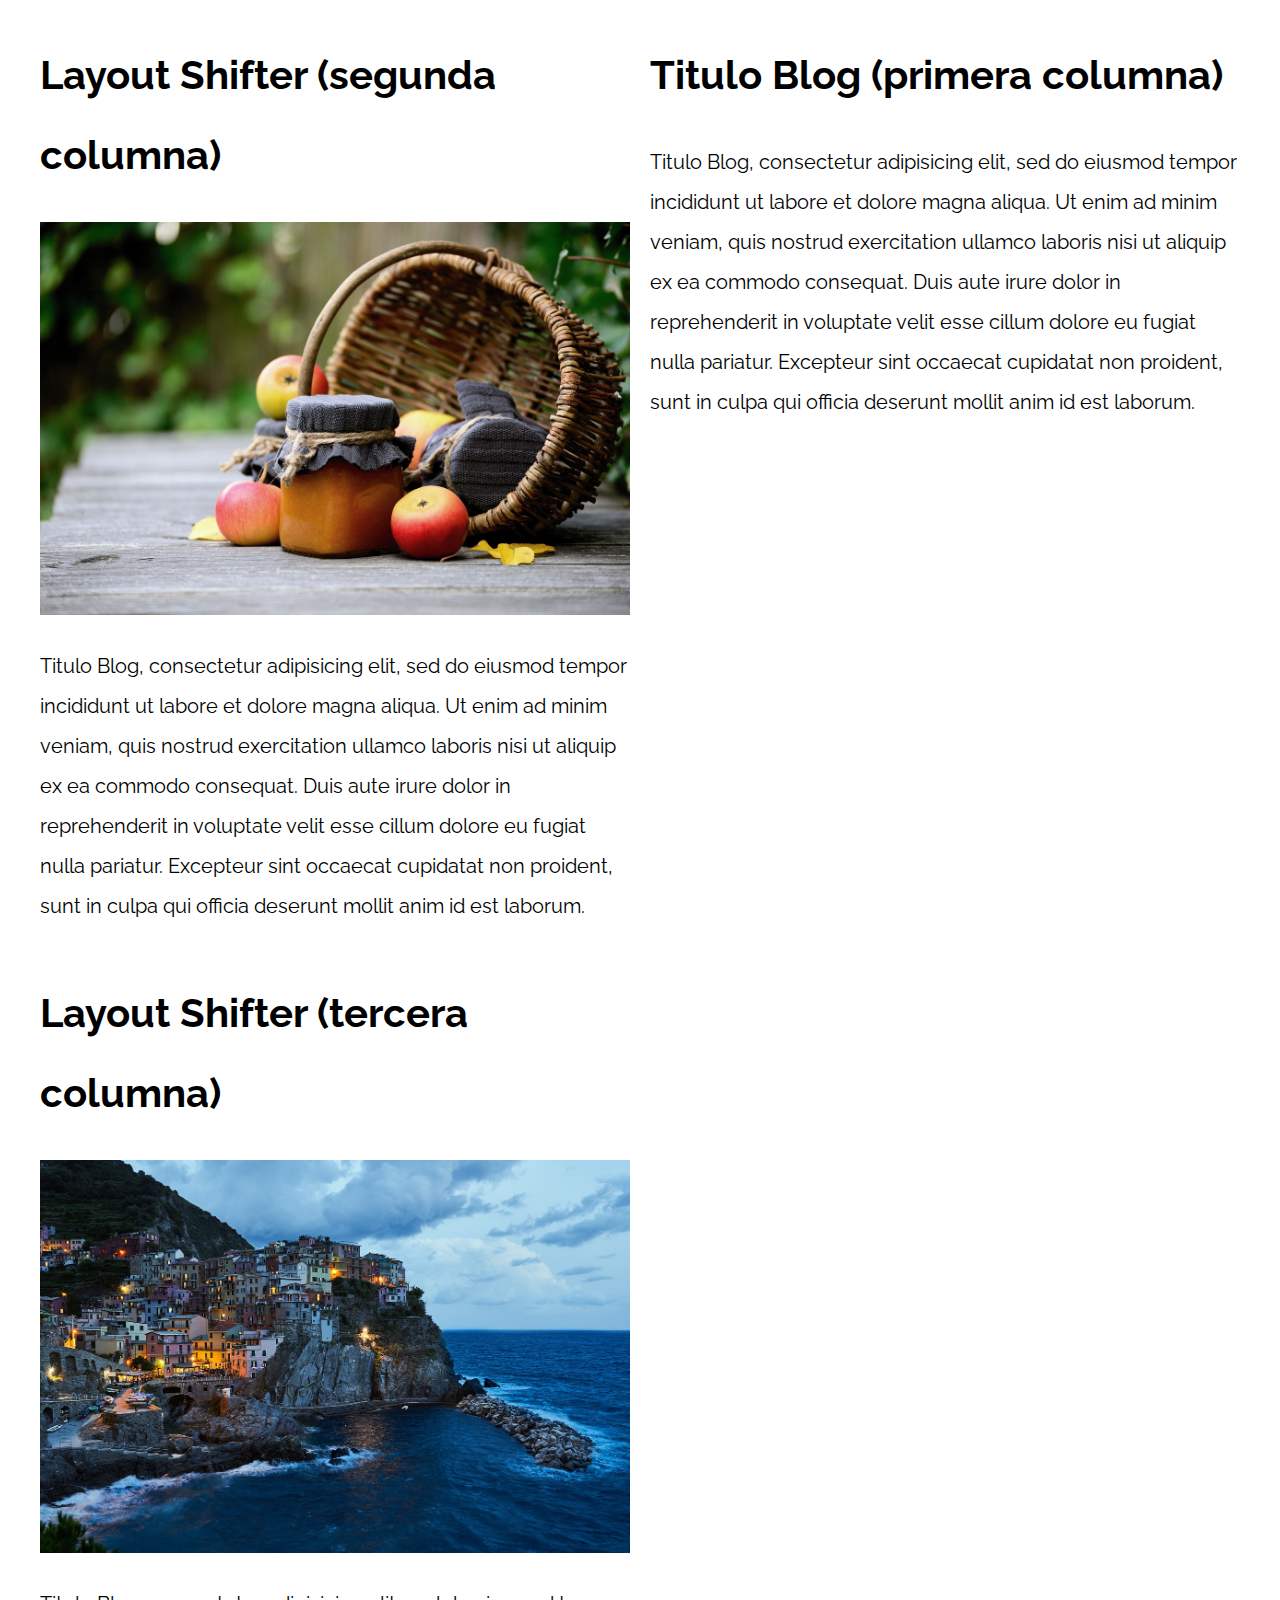
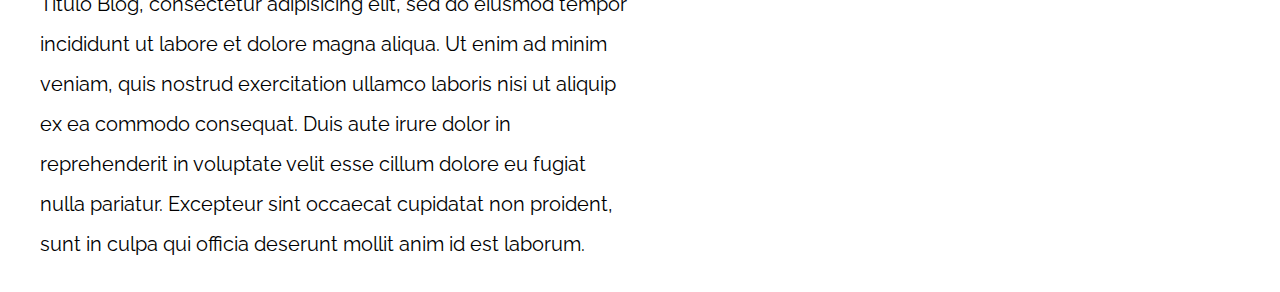
<file: 11-layout_shifter_css_grid/index.html>
<!DOCTYPE html>
<html>

<head>
    <meta charset="utf-8">
    <title>Patrones Responsive Web Design</title>
    <link rel="stylesheet" href="https://necolas.github.io/normalize.css/8.0.1/normalize.css">
    <link href="https://fonts.googleapis.com/css?family=Raleway:400,700,900" rel="stylesheet">
    <link rel="stylesheet" href="css/styles.css">
    <meta name="viewport" content="width=device-width, initial-scale=1">
</head>

<body>

    <div class="contenedor layout-shifter">
        <aside class="sidebar">
            <h1>Titulo Blog (primera columna)</h1>
            <p>
                Titulo Blog, consectetur adipisicing elit, sed do eiusmod tempor incididunt ut labore et dolore magna aliqua. Ut enim ad minim veniam, quis nostrud exercitation ullamco laboris nisi ut aliquip ex ea commodo consequat. Duis aute irure dolor in reprehenderit
                in voluptate velit esse cillum dolore eu fugiat nulla pariatur. Excepteur sint occaecat cupidatat non proident, sunt in culpa qui officia deserunt mollit anim id est laborum.
            </p>
        </aside>

        <main class="contenido-principal">
            <article class="entrada-blog">
                <h1>Layout Shifter (segunda columna)</h1>
                <img src="img/imagen1.jpg">
                <p>
                    Titulo Blog, consectetur adipisicing elit, sed do eiusmod tempor incididunt ut labore et dolore magna aliqua. Ut enim ad minim veniam, quis nostrud exercitation ullamco laboris nisi ut aliquip ex ea commodo consequat. Duis aute irure dolor in reprehenderit
                    in voluptate velit esse cillum dolore eu fugiat nulla pariatur. Excepteur sint occaecat cupidatat non proident, sunt in culpa qui officia deserunt mollit anim id est laborum.
                </p>
            </article>

            <article class="entrada-blog">
                <h1>Layout Shifter (tercera columna)</h1>
                <img src="img/imagen2.jpg">
                <p>
                    Titulo Blog, consectetur adipisicing elit, sed do eiusmod tempor incididunt ut labore et dolore magna aliqua. Ut enim ad minim veniam, quis nostrud exercitation ullamco laboris nisi ut aliquip ex ea commodo consequat. Duis aute irure dolor in reprehenderit
                    in voluptate velit esse cillum dolore eu fugiat nulla pariatur. Excepteur sint occaecat cupidatat non proident, sunt in culpa qui officia deserunt mollit anim id est laborum.
                </p>
            </article>
        </main>
    </div>

</body>

</html>
</file>
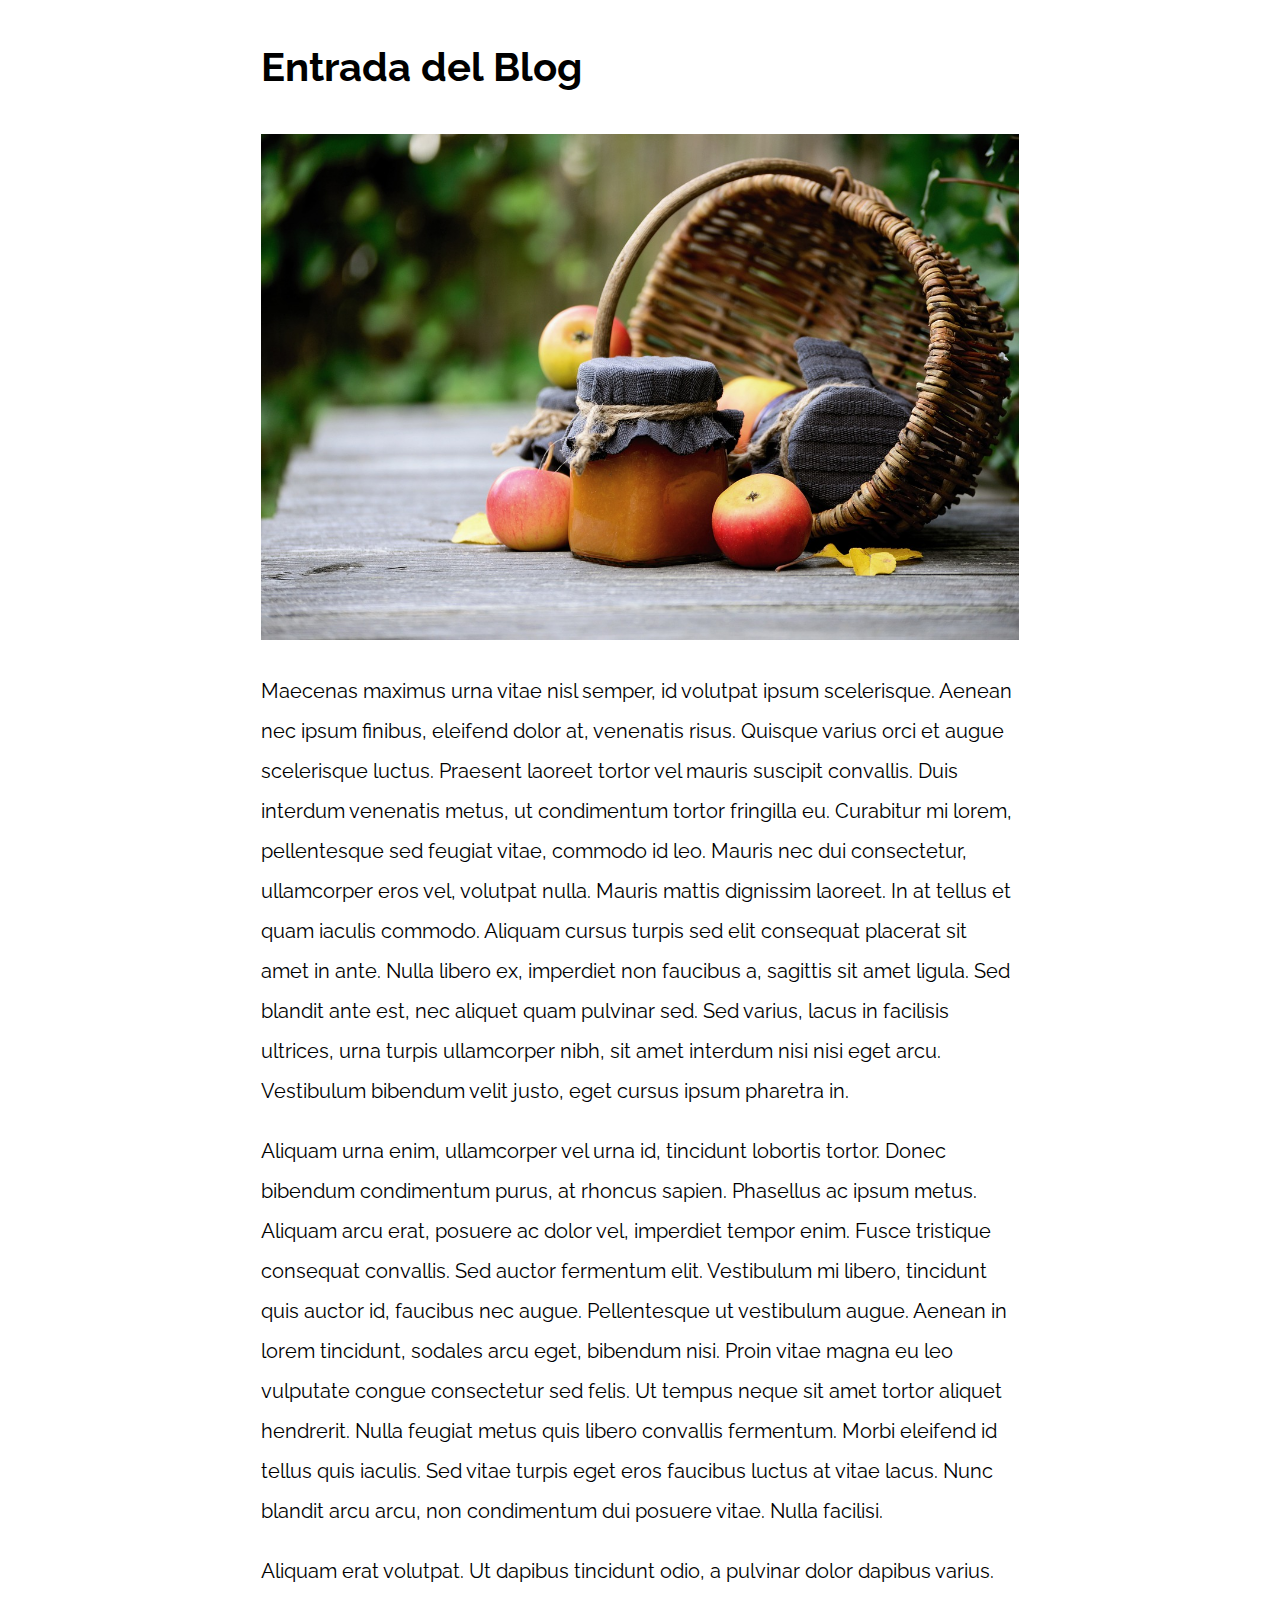
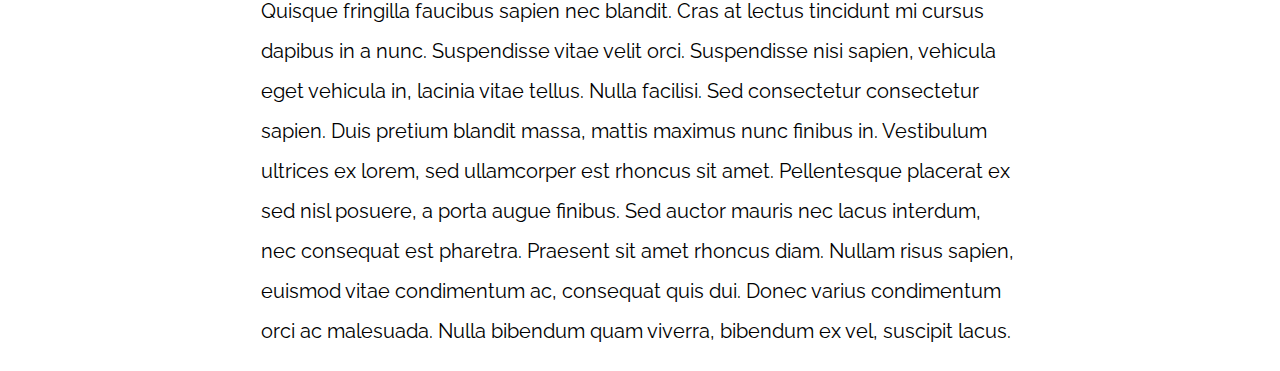
<file: 13-mostly_fluid/index.html>
<!DOCTYPE html>
<html>

<head>
    <meta charset="utf-8">
    <title>Patrones Responsive Web Design</title>
    <link rel="stylesheet" href="https://necolas.github.io/normalize.css/8.0.1/normalize.css">
    <link href="https://fonts.googleapis.com/css?family=Raleway:400,700,900" rel="stylesheet">
    <link rel="stylesheet" href="css/styles.css">
    <meta name="viewport" content="width=device-width, initial-scale=1">
</head>

<body>

    <div class="contenedor">
        <article class="entrada-blog">
            <h1>Entrada del Blog</h1>
            <img src="img/imagen1.jpg">

            <p>Maecenas maximus urna vitae nisl semper, id volutpat ipsum scelerisque. Aenean nec ipsum finibus, eleifend dolor at, venenatis risus. Quisque varius orci et augue scelerisque luctus. Praesent laoreet tortor vel mauris suscipit convallis. Duis
                interdum venenatis metus, ut condimentum tortor fringilla eu. Curabitur mi lorem, pellentesque sed feugiat vitae, commodo id leo. Mauris nec dui consectetur, ullamcorper eros vel, volutpat nulla. Mauris mattis dignissim laoreet. In at
                tellus et quam iaculis commodo. Aliquam cursus turpis sed elit consequat placerat sit amet in ante. Nulla libero ex, imperdiet non faucibus a, sagittis sit amet ligula. Sed blandit ante est, nec aliquet quam pulvinar sed. Sed varius, lacus
                in facilisis ultrices, urna turpis ullamcorper nibh, sit amet interdum nisi nisi eget arcu. Vestibulum bibendum velit justo, eget cursus ipsum pharetra in.</p>

            <p>Aliquam urna enim, ullamcorper vel urna id, tincidunt lobortis tortor. Donec bibendum condimentum purus, at rhoncus sapien. Phasellus ac ipsum metus. Aliquam arcu erat, posuere ac dolor vel, imperdiet tempor enim. Fusce tristique consequat
                convallis. Sed auctor fermentum elit. Vestibulum mi libero, tincidunt quis auctor id, faucibus nec augue. Pellentesque ut vestibulum augue. Aenean in lorem tincidunt, sodales arcu eget, bibendum nisi. Proin vitae magna eu leo vulputate
                congue consectetur sed felis. Ut tempus neque sit amet tortor aliquet hendrerit. Nulla feugiat metus quis libero convallis fermentum. Morbi eleifend id tellus quis iaculis. Sed vitae turpis eget eros faucibus luctus at vitae lacus. Nunc
                blandit arcu arcu, non condimentum dui posuere vitae. Nulla facilisi.</p>

            <p>Aliquam erat volutpat. Ut dapibus tincidunt odio, a pulvinar dolor dapibus varius. Quisque fringilla faucibus sapien nec blandit. Cras at lectus tincidunt mi cursus dapibus in a nunc. Suspendisse vitae velit orci. Suspendisse nisi sapien,
                vehicula eget vehicula in, lacinia vitae tellus. Nulla facilisi. Sed consectetur consectetur sapien. Duis pretium blandit massa, mattis maximus nunc finibus in. Vestibulum ultrices ex lorem, sed ullamcorper est rhoncus sit amet. Pellentesque
                placerat ex sed nisl posuere, a porta augue finibus. Sed auctor mauris nec lacus interdum, nec consequat est pharetra. Praesent sit amet rhoncus diam. Nullam risus sapien, euismod vitae condimentum ac, consequat quis dui. Donec varius
                condimentum orci ac malesuada. Nulla bibendum quam viverra, bibendum ex vel, suscipit lacus.</p>
        </article>

    </div>

</body>

</html>
</file>
<file: 01-2columnas_iguales_css_grid/css/styles.css>
html {
  box-sizing: border-box;
  font-size: 62.5%;
}

*,
*:before,
*:after {
  box-sizing: inherit;
}

body {
  font-family: "Raleway", sans-serif;
  font-size: 1.6rem;
}

img {
  max-width: 100%;
}

h1 {
  font-size: 4rem;
}

.contenedor {
  max-width: 1200px;
  width: 95%;
  margin: 0 auto;
}

.entrada-blog a {
  display: inline-block;
  background-color: #2196f3;
  color: white;
  padding: 10px 20px;
  text-decoration: none;
  font-weight: bold;
  text-transform: uppercase;
}

/** CODIGO AQUI **/
@media (min-width: 768px) {
    .dos-columna {
      display: grid;
      grid-template-columns: repeat(2, 1fr);
      column-gap: 2rem;
    }
  }
</file>
<file: 02-2columnas_iguales_flexbox/css/styles.css>
html {
  box-sizing: border-box;
  font-size: 62.5%;
}

*,
*:before,
*:after {
  box-sizing: inherit;
}

body {
  font-family: "Raleway", sans-serif;
  font-size: 1.6rem;
}

img {
  max-width: 100%;
}

h1 {
  font-size: 4rem;
}

.contenedor {
  max-width: 1200px;
  width: 95%;
  margin: 0 auto;
}

.entrada-blog a {
  display: inline-block;
  background-color: #2196f3;
  color: white;
  padding: 10px 20px;
  text-decoration: none;
  font-weight: bold;
  text-transform: uppercase;
}

/** CODIGO AQUI **/

@media (min-width: 768px) {
  .dos-columna {
    display: flex;
    justify-content: space-between;
    gap: 2rem;
   
  }
}
</file>
<file: 03-3columnas_iguales_css_grid/css/styles.css>
html {
    box-sizing: border-box;
    font-size: 62.5%;
}

*,
*:before,
*:after {
    box-sizing: inherit;
}

body {
    font-family: 'Raleway', sans-serif;
    font-size: 1.6rem;
}

img {
    max-width: 100%;
}

h1 {
    font-size: 4rem;
}

.contenedor {
    max-width: 1200px;
    width: 95%;
    margin: 0 auto;
}

.entrada-blog a {
    display: inline-block;
    background-color: #2196F3;
    color: white;
    padding: 10px 20px;
    text-decoration: none;
    font-weight: bold;
    text-transform: uppercase;
}

/** CODIGO AQUI **/

@media (min-width: 768px) {
    .tres-columna{
        display: grid;
        grid-template-columns: repeat(3, 1fr);
        gap: 2rem;
    }
}
</file>
<file: 04-3columnas_iguales_flexbox/css/styles.css>
html {
    box-sizing: border-box;
    font-size: 62.5%;
}

*,
*:before,
*:after {
    box-sizing: inherit;
}

body {
    font-family: 'Raleway', sans-serif;
    font-size: 1.6rem;
}

img {
    max-width: 100%;
}

h1 {
    font-size: 4rem;
}

.contenedor {
    max-width: 1200px;
    width: 95%;
    margin: 0 auto;
}

.entrada-blog a {
    display: inline-block;
    background-color: #2196F3;
    color: white;
    padding: 10px 20px;
    text-decoration: none;
    font-weight: bold;
    text-transform: uppercase;
}

/** CODIGO AQUI **/

@media (min-width: 768px) {
    .tres-columna{
        display: flex;
        justify-content: space-between;
        /* gap: 2rem; */
    }
    .entrada-blog{
        flex: 0 0 calc(33.3% - 1rem)
    }
}
</file>
<file: 05-3columnas_css_grid/css/styles.css>
html {
    box-sizing: border-box;
    font-size: 62.5%;
}

*,
*:before,
*:after {
    box-sizing: inherit;
}

body {
    font-family: 'Raleway', sans-serif;
    font-size: 1.6rem;
    line-height: 2;
}

img {
    max-width: 100%;
}

h1 {
    font-size: 4rem;
}

h2 {
    font-size: 3.2rem;
}

.contenedor {
    max-width: 1200px;
    width: 95%;
    margin: 0 auto;
}

p {
    font-size: 2rem;
}

.entrada-blog a {
    display: inline-block;
    background-color: #2196F3;
    color: white;
    padding: 10px 20px;
    text-decoration: none;
    font-weight: bold;
    text-transform: uppercase;
}


/** CODIGO AQUI **/

@media (min-width:768px) {
    .contenedor-grid{
        display: grid;
        grid-template-areas: "izquierda contenido derecha";
        grid-template-columns: 20% 60% 20%;
        grid-auto-flow: column;
        column-gap: 2rem;
    }
    .principal{
        grid-area: contenido;
    }
    .sidebar-1{
        grid-area: izquierda;
    }
}
</file>
<file: 06-3columnas_flexbox/css/styles.css>
html {
    box-sizing: border-box;
    font-size: 62.5%;
}

*,
*:before,
*:after {
    box-sizing: inherit;
}

body {
    font-family: 'Raleway', sans-serif;
    font-size: 1.6rem;
    line-height: 2;
}

img {
    max-width: 100%;
}

h1 {
    font-size: 4rem;
}

h2 {
    font-size: 3.2rem;
}

p {
    font-size: 2rem;
}

.contenedor {
    max-width: 1200px;
    width: 95%;
    margin: 0 auto;
}

.entrada-blog a {
    display: inline-block;
    background-color: #2196F3;
    color: white;
    padding: 10px 20px;
    text-decoration: none;
    font-weight: bold;
    text-transform: uppercase;
}

/** CODIGO AQUI **/

@media (min-width: 768px){
    .contenedor-flex{
        display: flex;
        justify-content: space-between;
    }
    .contenido-principal{
        flex-basis: calc(60% - 1rem);
    }
    .sidebar{
        flex-basis: calc(20% - 1rem);
    }
    .sidebar-1{
        order: -1;
    }
}
</file>
<file: 07-column_drop_css_grid/css/styles.css>
html {
    box-sizing: border-box;
    font-size: 62.5%;
}

*,
*:before,
*:after {
    box-sizing: inherit;
}

body {
    font-family: 'Raleway', sans-serif;
    font-size: 1.6rem;
    line-height: 2;
}

img {
    max-width: 100%;
}

h1 {
    font-size: 4rem;
}

h2 {
    font-size: 3.2rem;
}

p {
    font-size: 2rem;
}

.contenedor {
    max-width: 1200px;
    width: 95%;
    margin: 0 auto;
}

.entrada-blog a {
    display: inline-block;
    background-color: #2196F3;
    color: white;
    padding: 10px 20px;
    text-decoration: none;
    font-weight: bold;
    text-transform: uppercase;
}



/** CODIGO AQUI **/

@media (min-width: 480px){
     .column-drop-css{
        display: grid;
        grid-template-columns: repeat(2,1fr);
        gap: 2rem;
     }
     .segunda{
         grid-column: 1/ 3;
     }
}

@media (min-width: 768px){
     .column-drop-css{
         grid-template-columns: repeat(3, 1fr);
     }
     .segunda{
        grid-column: 3 / 4;
     }
}
</file>
<file: 08-column_drop_flexbox/css/styles.css>
html {
    box-sizing: border-box;
    font-size: 62.5%;
}

*,
*:before,
*:after {
    box-sizing: inherit;
}

body {
    font-family: 'Raleway', sans-serif;
    font-size: 1.6rem;
    line-height: 2;
}

img {
    max-width: 100%;
}

h1 {
    font-size: 4rem;
}

h2 {
    font-size: 3.2rem;
}

p {
    font-size: 2rem;
}

.contenedor {
    max-width: 1200px;
    width: 95%;
    margin: 0 auto;
}

.entrada-blog a {
    display: inline-block;
    background-color: #2196F3;
    color: white;
    padding: 10px 20px;
    text-decoration: none;
    font-weight: bold;
    text-transform: uppercase;
}

/** CODIGO AQUI **/
@media (min-width: 480px){
    .column-drop-flex{
        display: flex;
        justify-content: space-between;
        flex-wrap: wrap;

    }
    .principal,
    .primera{
        flex-basis: calc(50% - 1rem);
        
    }
}
@media (min-width: 768px){
    .principal,
    .primera,
    .segunda{
        flex:0 0 calc(33.3% - 1rem)
    }
}
</file>
<file: 09-con_sidebar_css_grid/css/styles.css>
html {
    box-sizing: border-box;
    font-size: 62.5%;
}

*,
*:before,
*:after {
    box-sizing: inherit;
}

body {
    font-family: 'Raleway', sans-serif;
    font-size: 1.6rem;
    line-height: 2;
}

img {
    max-width: 100%;
}

h1 {
    font-size: 4rem;
}

h2 {
    font-size: 3.2rem;
}

p {
    font-size: 2rem;
}

.contenedor {
    max-width: 1200px;
    width: 95%;
    margin: 0 auto;
}

.entrada-blog a {
    display: inline-block;
    background-color: #2196F3;
    color: white;
    padding: 10px 20px;
    text-decoration: none;
    font-weight: bold;
    text-transform: uppercase;
}

/** CODIGO AQUI **/
@media (min-width: 768px){
     .con-sidebar{
         display: grid;
         grid-template-columns: 3fr 1fr;
         column-gap: 4rem;
         grid-auto-flow: column;
     }
     aside{
        grid-column: 2 / 3;
     }

}
</file>
<file: 10-con_sidebar_flexbox/css/styles.css>
html {
    box-sizing: border-box;
    font-size: 62.5%;
}

*,
*:before,
*:after {
    box-sizing: inherit;
}

body {
    font-family: 'Raleway', sans-serif;
    font-size: 1.6rem;
    line-height: 2;
}

img {
    max-width: 100%;
}

h1 {
    font-size: 4rem;
}

h2 {
    font-size: 3.2rem;
}

p {
    font-size: 2rem;
}

.contenedor {
    max-width: 1200px;
    width: 95%;
    margin: 0 auto;
}

.entrada-blog a {
    display: inline-block;
    background-color: #2196F3;
    color: white;
    padding: 10px 20px;
    text-decoration: none;
    font-weight: bold;
    text-transform: uppercase;
}


/** CODIGO AQUI **/
@media (min-width: 768px){
     .con-sidebar{
         display:flex;
         gap: 2rem;
     }
     aside{
         flex: 1;
     }
     article{
         flex: 3;
     }
}
</file>
<file: 11-layout_shifter_css_grid/css/styles.css>
html {
    box-sizing: border-box;
    font-size: 62.5%;
}

*,
*:before,
*:after {
    box-sizing: inherit;
}

body {
    font-family: 'Raleway', sans-serif;
    font-size: 1.6rem;
    line-height: 2;
}

img {
    max-width: 100%;
}

h1 {
    font-size: 4rem;
}

h2 {
    font-size: 3.2rem;
}

p {
    font-size: 2rem;
}

.contenedor {
    max-width: 1200px;
    width: 95%;
    margin: 0 auto;
}

.entrada-blog a {
    display: inline-block;
    background-color: #2196F3;
    color: white;
    padding: 10px 20px;
    text-decoration: none;
    font-weight: bold;
    text-transform: uppercase;
}


/** CODIGO AQUI **/
@media (min-width: 768px){
     .layout-shifter{
        display: grid;
        grid-template-areas:    "contenido"
                                "inferior";
     }

     .sidebar{
         grid-area: inferior;
     }
     .contenido-principal{
         grid-area: contenido;
         display: grid;
         grid-template-areas: "entrada1 entrada2";
         grid-template-columns: repeat(2, 1fr);
         column-gap: 3rem;
     }
}

@media (min-width: 992px){
     .layout-shifter{
         grid-template-areas: "contenido sidebar";
         column-gap: 2rem;
     }
     .sidebar{
         grid-area: sidebar;
     }
     .contenido-principal{
        grid-area: contenido;

        grid-template-areas:    "entrada1"
                                "entrada2";
        grid-template-columns: unset;
    }
}
</file>
<file: 13-mostly_fluid/css/styles.css>
html {
    box-sizing: border-box;
    font-size: 62.5%;
}

*,
*:before,
*:after {
    box-sizing: inherit;
}

body {
    font-family: 'Raleway', sans-serif;
    font-size: 1.6rem;
    line-height: 2;
}
h1 {
    font-size: 4rem;
}

h2 {
    font-size: 3.2rem;
}

p {
    font-size: 2rem;
}

.entrada-blog a {
    display: inline-block;
    background-color: #2196F3;
    color: white;
    padding: 10px 20px;
    text-decoration: none;
    font-weight: bold;
    text-transform: uppercase;
}

/** CODIGO AQUI **/

.contenedor{
    max-width: 120rem;
    width: 95%;
    margin: 0 auto;
}
@media (min-width: 768px){
     .contenedor{
         width: 80%;
     }
}
@media (min-width: 992px){
     .contenedor{
         width: 60%;
     }
}
img{
    max-width: 100%;
}
</file>
